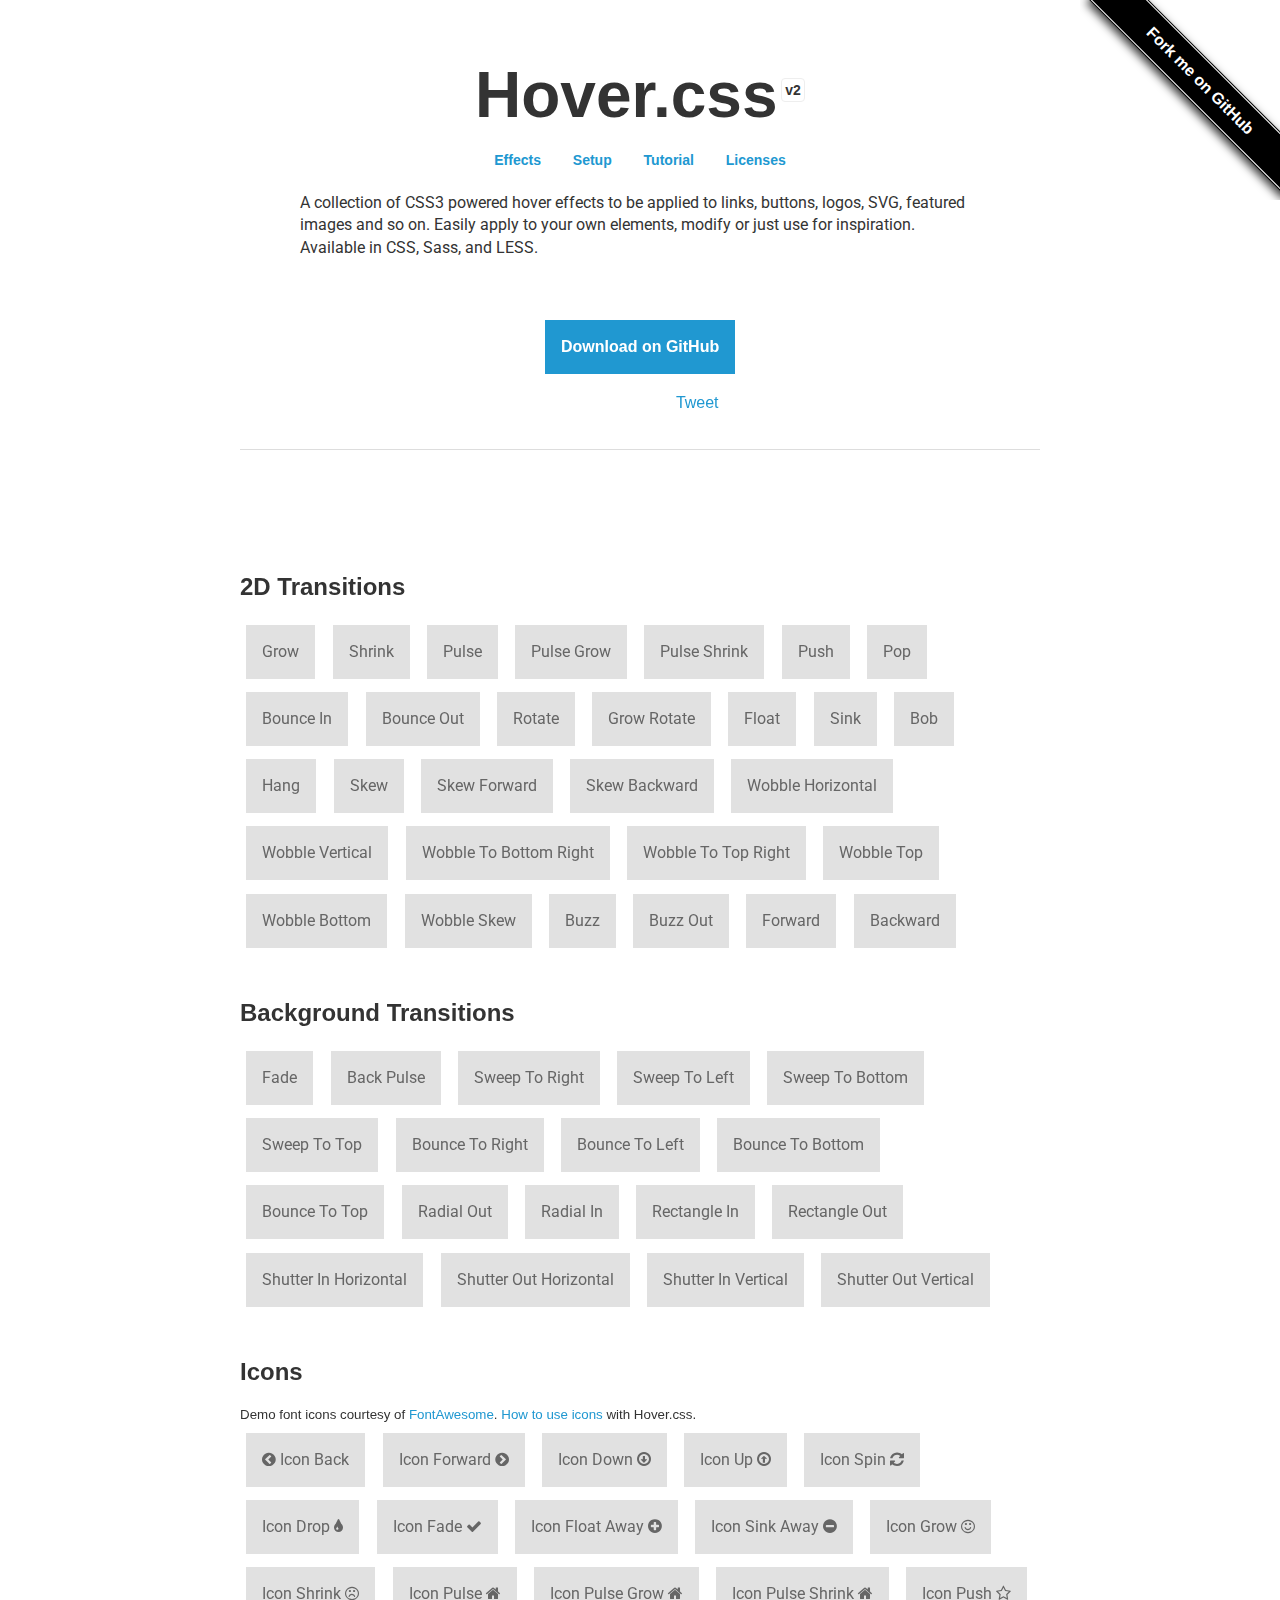
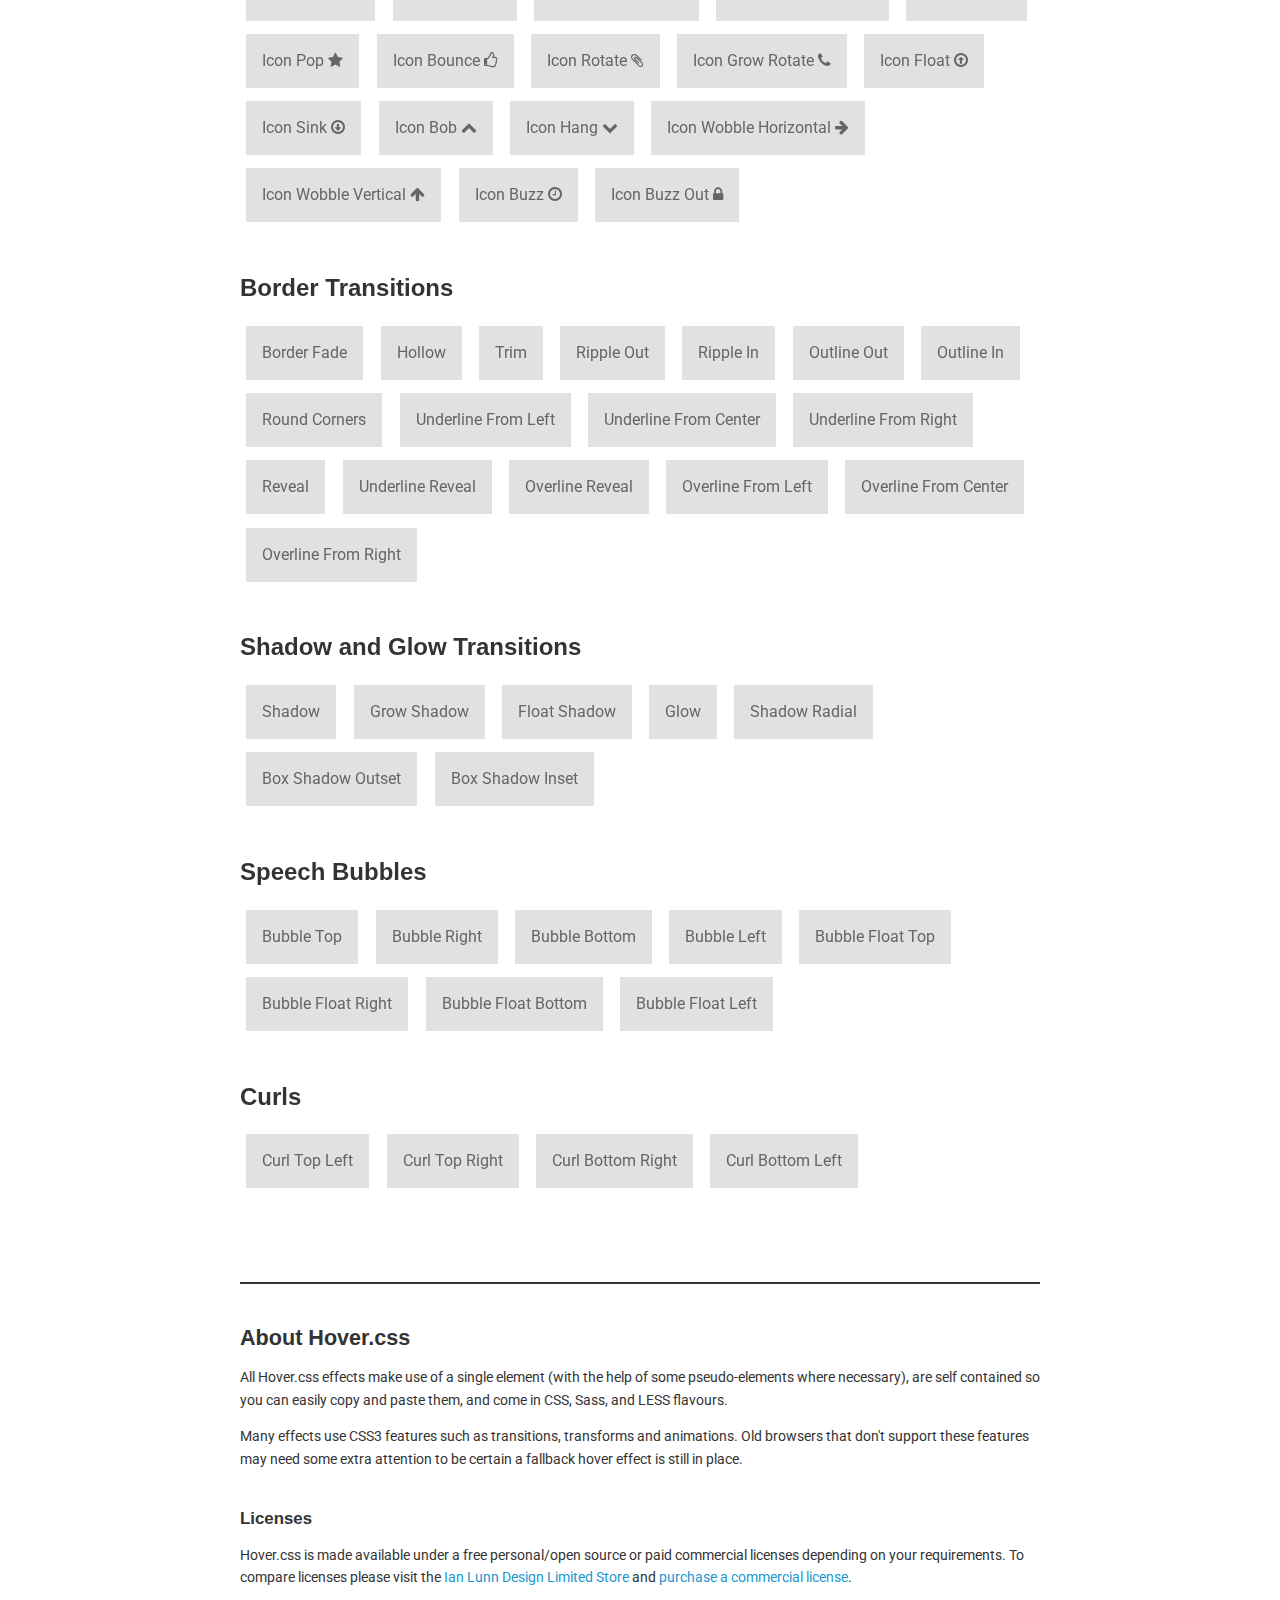
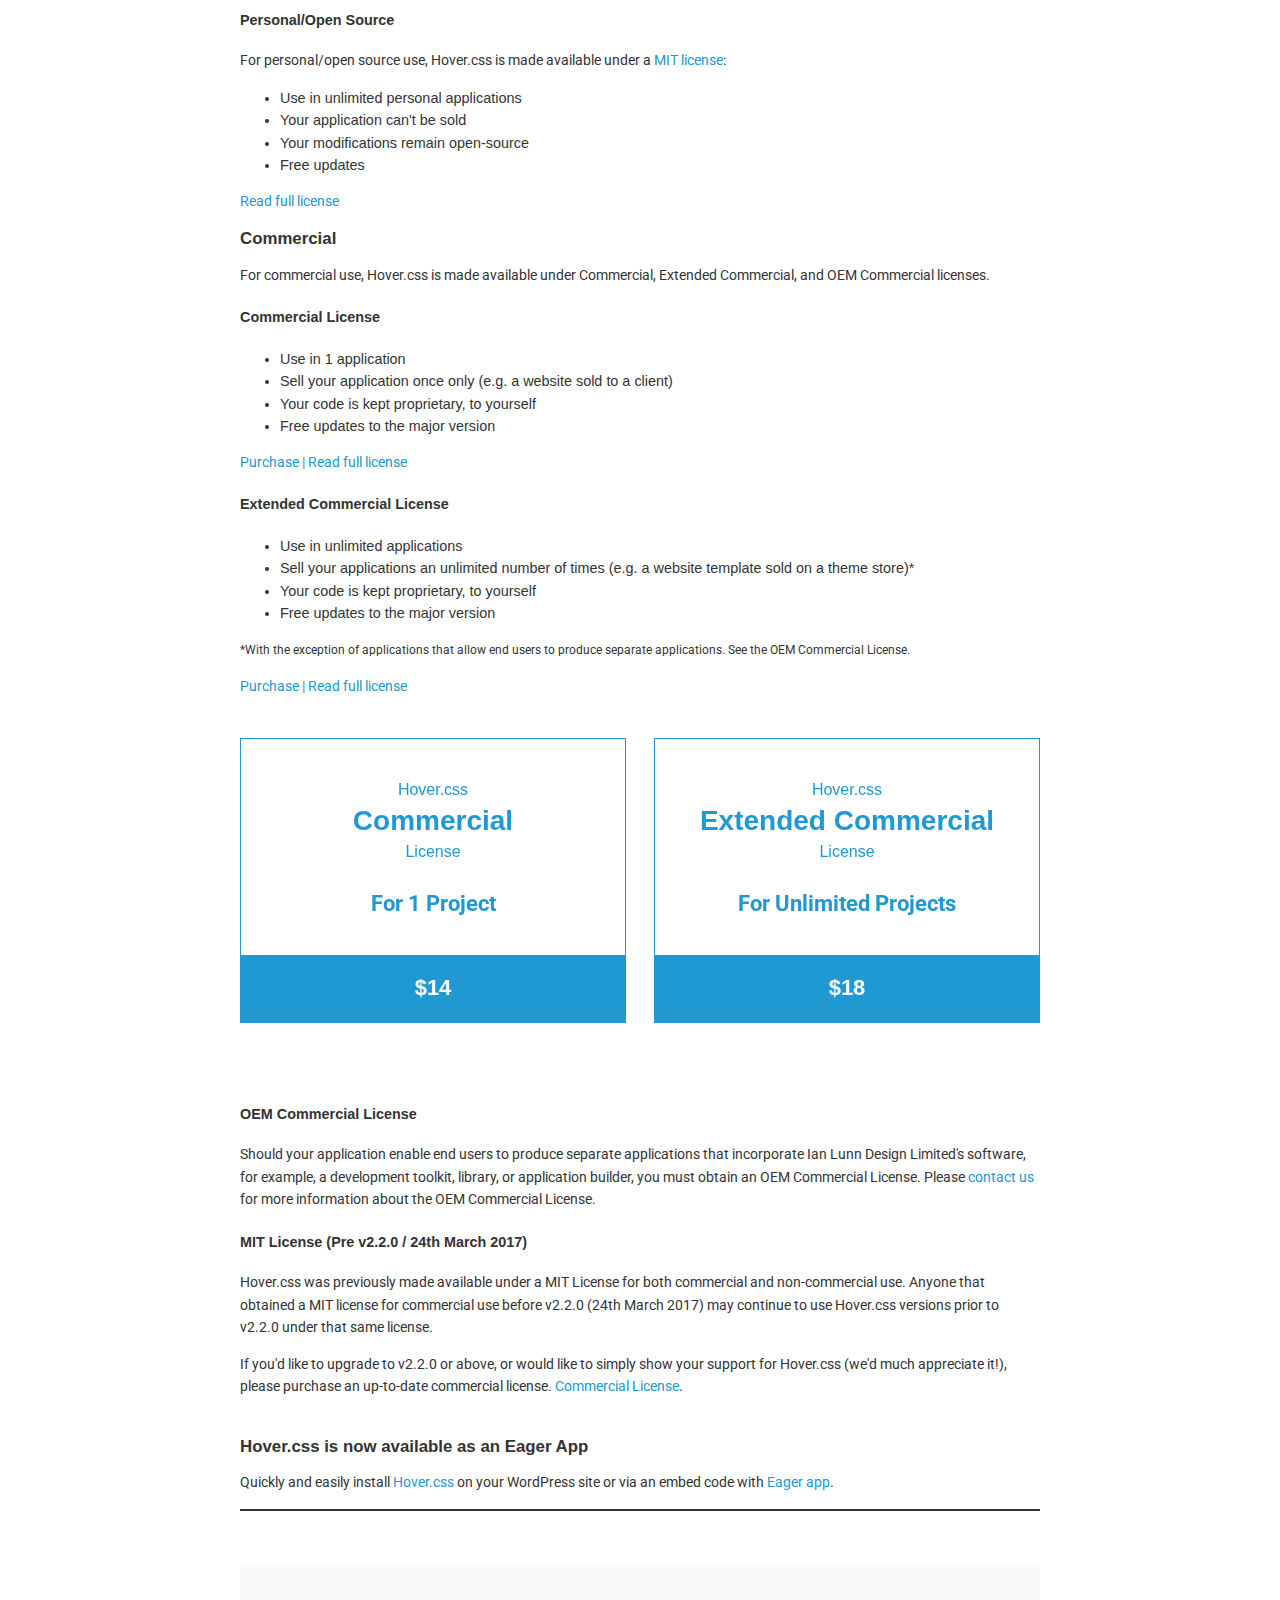
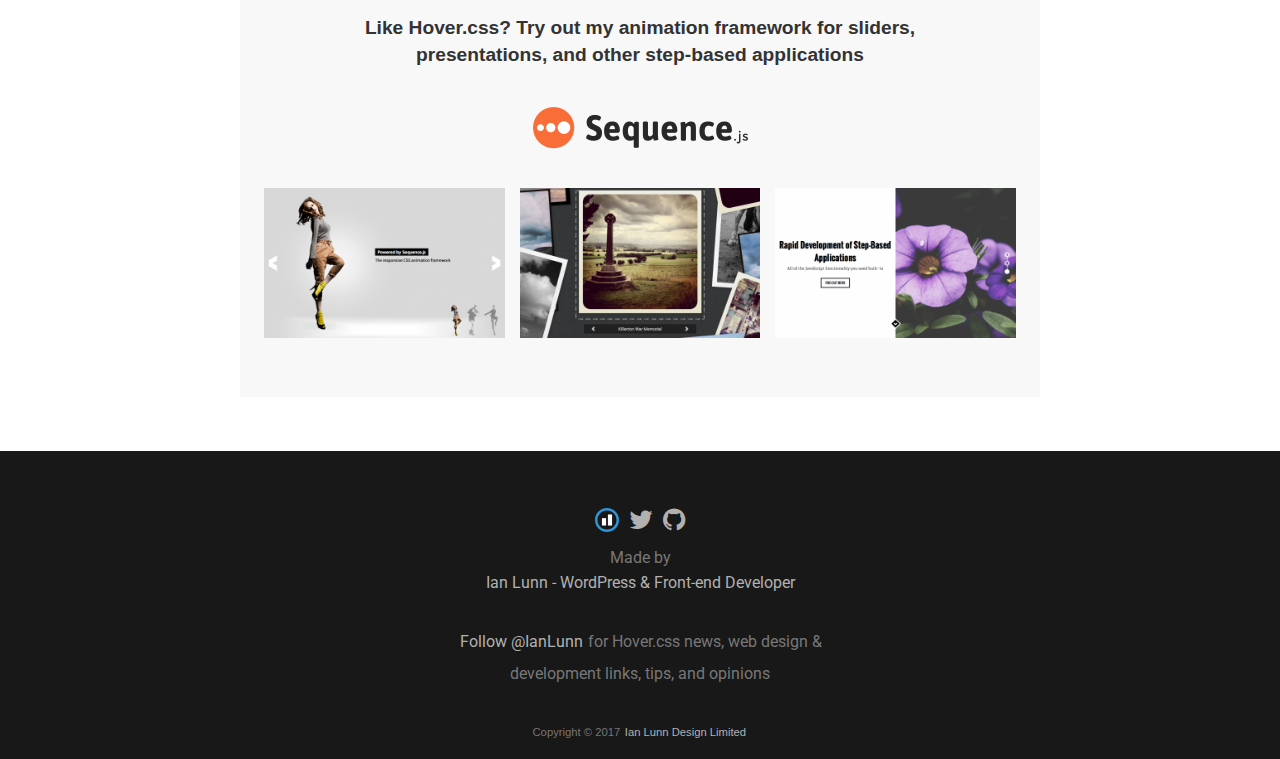
<file: Hover-master/Hover-master/index.html>
<!DOCTYPE html>
<html lang="en">
	<head>
		<meta charset="utf-8">
		<meta property="og:image" content="https://ianlunn.github.io/Hover/hover.jpg" />
		<meta property="og:site_name" content="Hover.css"/>
		<meta property="og:title" content="Hover.css - A collection of CSS3 powered hover effects" />
		<title>Hover.css - A collection of CSS3 powered hover effects</title>
		<link href="css/demo-page.css" rel="stylesheet" media="all">
		<link href="css/hover.css" rel="stylesheet" media="all">
		<link href="https://maxcdn.bootstrapcdn.com/font-awesome/4.2.0/css/font-awesome.min.css" rel="stylesheet" media="all">
	</head>
	<body>

		<!--[if lt IE 10]>
		<p class="browsehappy">You are using an <strong>outdated</strong> browser. Please <a href="https://browsehappy.com/">upgrade your browser</a> to improve your experience.</p>
		<![endif]-->

		<div class="main">
			<span id="forkongithub"><a href="https://github.com/IanLunn/Hover">Fork me on GitHub</a></span>

			<h1>Hover.css <a href="https://github.com/IanLunn/Hover/releases" class="sup" title="View release history">v2</a></h1>

			<nav>
				<ul>
					<li><a href="#effects" title="Effects">Effects</a></li>
					<li><a href="https://github.com/IanLunn/Hover/blob/master/README.md#hovercss" title="Setup">Setup</a></li>
					<li><a href="https://ianlunn.co.uk/articles/hover-css-tutorial-introduction/" title="hover.css Tutorial and Introduction">Tutorial</a></li>
					<li><a href="#licenses" title="Licenses">Licenses</a></li>
				</ul>
			</nav>

			<p class="intro">A collection of CSS3 powered hover effects to be applied to links, buttons, logos, SVG, featured images and so on. Easily apply to your own elements, modify or just use for inspiration. Available in CSS, Sass, and LESS.</p>

			<div class="download aligncenter">
				<a class="button cta hvr-float-shadow" href="https://github.com/IanLunn/Hover">Download on GitHub</a>
			</div>

			<div class="social aligncenter">
				<div class="social-button">
					<iframe src="https://ghbtns.com/github-btn.html?user=IanLunn&repo=Hover&type=watch&count=true" allowtransparency="true" frameborder="0" scrolling="0" width="110" height="20"></iframe>
				</div>

				<div class="social-button">
					<a href="https://twitter.com/share" class="twitter-share-button" data-related="IanLunn" data-dnt="true">Tweet</a>
				</div>
			</div>

			<hr />
			<br />

			<script async type="text/javascript" src="//cdn.carbonads.com/carbon.js?serve=CKYIE23M&placement=ianlunncouk" id="_carbonads_js"></script>

			<div id="effects" class="effects">

				<h2>2D Transitions</h2>

				<a href="#" class="hvr-grow">Grow</a>
				<a href="#" class="hvr-shrink">Shrink</a>
				<a href="#" class="hvr-pulse">Pulse</a>
				<a href="#" class="hvr-pulse-grow">Pulse Grow</a>
				<a href="#" class="hvr-pulse-shrink">Pulse Shrink</a>
				<a href="#" class="hvr-push">Push</a>
				<a href="#" class="hvr-pop">Pop</a>
				<a href="#" class="hvr-bounce-in">Bounce In</a>
				<a href="#" class="hvr-bounce-out">Bounce Out</a>
				<a href="#" class="hvr-rotate">Rotate</a>
				<a href="#" class="hvr-grow-rotate">Grow Rotate</a>
				<a href="#" class="hvr-float">Float</a>
				<a href="#" class="hvr-sink">Sink</a>
				<a href="#" class="hvr-bob">Bob</a>
				<a href="#" class="hvr-hang">Hang</a>
				<a href="#" class="hvr-skew">Skew</a>
				<a href="#" class="hvr-skew-forward">Skew Forward</a>
				<a href="#" class="hvr-skew-backward">Skew Backward</a>
				<a href="#" class="hvr-wobble-horizontal">Wobble Horizontal</a>
				<a href="#" class="hvr-wobble-vertical">Wobble Vertical</a>
				<a href="#" class="hvr-wobble-to-bottom-right">Wobble To Bottom Right</a>
				<a href="#" class="hvr-wobble-to-top-right">Wobble To Top Right</a>
				<a href="#" class="hvr-wobble-top">Wobble Top</a>
				<a href="#" class="hvr-wobble-bottom">Wobble Bottom</a>
				<a href="#" class="hvr-wobble-skew">Wobble Skew</a>
				<a href="#" class="hvr-buzz">Buzz</a>
				<a href="#" class="hvr-buzz-out">Buzz Out</a>
				<a href="#" class="hvr-forward">Forward</a>
				<a href="#" class="hvr-backward">Backward</a>


				<h2>Background Transitions</h2>

				<a href="#" class="hvr-fade">Fade</a>
				<a href="#" class="hvr-back-pulse">Back Pulse</a>
				<a href="#" class="hvr-sweep-to-right">Sweep To Right</a>
				<a href="#" class="hvr-sweep-to-left">Sweep To Left</a>
				<a href="#" class="hvr-sweep-to-bottom">Sweep To Bottom</a>
				<a href="#" class="hvr-sweep-to-top">Sweep To Top</a>
				<a href="#" class="hvr-bounce-to-right">Bounce To Right</a>
				<a href="#" class="hvr-bounce-to-left">Bounce To Left</a>
				<a href="#" class="hvr-bounce-to-bottom">Bounce To Bottom</a>
				<a href="#" class="hvr-bounce-to-top">Bounce To Top</a>
				<a href="#" class="hvr-radial-out">Radial Out</a>
				<a href="#" class="hvr-radial-in">Radial In</a>
				<a href="#" class="hvr-rectangle-in">Rectangle In</a>
				<a href="#" class="hvr-rectangle-out">Rectangle Out</a>
				<a href="#" class="hvr-shutter-in-horizontal">Shutter In Horizontal</a>
				<a href="#" class="hvr-shutter-out-horizontal">Shutter Out Horizontal</a>
				<a href="#" class="hvr-shutter-in-vertical">Shutter In Vertical</a>
				<a href="#" class="hvr-shutter-out-vertical">Shutter Out Vertical</a>


				<h2>Icons</h2>

				<small>Demo font icons courtesy of <a href="https://fortawesome.github.io/Font-Awesome/">FontAwesome</a>. <a href="https://github.com/IanLunn/Hover/#using-icon-effects">How to use icons</a> with Hover.css.</small>

				<a href="#" class="hvr-icon-back">
					<i class="fa fa-chevron-circle-left hvr-icon"></i> Icon Back
				</a>
				<a href="#" class="hvr-icon-forward">
					Icon Forward
					<i class="fa fa-chevron-circle-right hvr-icon"></i>
				</a>
				<a href="#" class="hvr-icon-down">
					Icon Down <i class="fa fa-arrow-circle-o-down hvr-icon"></i>
				</a>
				<a href="#" class="hvr-icon-up">
					Icon Up <i class="fa fa-arrow-circle-o-up hvr-icon"></i>
				</a>
				<a href="#" class="hvr-icon-spin">
					Icon Spin <i class="fa fa-refresh hvr-icon"></i>
				</a>
				<a href="#" class="hvr-icon-drop">
					Icon Drop <i class="fa fa-tint hvr-icon"></i>
				</a>
				<a href="#" class="hvr-icon-fade">
					Icon Fade <i class="fa fa-check hvr-icon"></i>
				</a>
				<a href="#" class="hvr-icon-float-away">
					Icon Float Away <i class="fa fa-plus-circle hvr-icon"></i>
				</a>
				<a href="#" class="hvr-icon-sink-away">
					Icon Sink Away <i class="fa fa-minus-circle hvr-icon"></i>
				</a>
				<a href="#" class="hvr-icon-grow">
					Icon Grow <i class="fa fa-smile-o hvr-icon"></i>
				</a>
				<a href="#" class="hvr-icon-shrink">
					Icon Shrink <i class="fa fa-frown-o hvr-icon"></i>
				</a>
				<a href="#" class="hvr-icon-pulse">
					Icon Pulse <i class="fa fa-home hvr-icon"></i>
				</a>
				<a href="#" class="hvr-icon-pulse-grow">
					Icon Pulse Grow <i class="fa fa-home hvr-icon"></i>
				</a>
				<a href="#" class="hvr-icon-pulse-shrink">
					Icon Pulse Shrink <i class="fa fa-home hvr-icon"></i>
				</a>
				<a href="#" class="hvr-icon-push">
					Icon Push <i class="fa fa-star-o hvr-icon"></i>
				</a>
				<a href="#" class="hvr-icon-pop">
					Icon Pop <i class="fa fa-star hvr-icon"></i>
				</a>
				<a href="#" class="hvr-icon-bounce">
					Icon Bounce <i class="fa fa-thumbs-o-up hvr-icon"></i>
				</a>
				<a href="#" class="hvr-icon-rotate">
					Icon Rotate <i class="fa fa-paperclip hvr-icon"></i>
				</a>
				<a href="#" class="hvr-icon-grow-rotate">
					Icon Grow Rotate <i class="fa fa-phone hvr-icon"></i>
				</a>
				<a href="#" class="hvr-icon-float">
					Icon Float <i class="fa fa-arrow-circle-o-up hvr-icon"></i>
				</a>
				<a href="#" class="hvr-icon-sink">
					Icon Sink <i class="fa fa-arrow-circle-o-down hvr-icon"></i>
				</a>
				<a href="#" class="hvr-icon-bob">
					Icon Bob <i class="fa fa-chevron-up hvr-icon"></i>
				</a>
				<a href="#" class="hvr-icon-hang">
					Icon Hang <i class="fa fa-chevron-down hvr-icon"></i>
				</a>
				<a href="#" class="hvr-icon-wobble-horizontal">
					Icon Wobble Horizontal <i class="fa fa-arrow-right hvr-icon"></i>
				</a>
				<a href="#" class="hvr-icon-wobble-vertical">
					Icon Wobble Vertical <i class="fa fa-arrow-up hvr-icon"></i>
				</a>
				<a href="#" class="hvr-icon-buzz">
					Icon Buzz <i class="fa fa-clock-o hvr-icon"></i>
				</a>
				<a href="#" class="hvr-icon-buzz-out">
					Icon Buzz Out <i class="fa fa-lock hvr-icon"></i>
				</a>


				<h2>Border Transitions</h2>

				<a href="#" class="hvr-border-fade">Border Fade</a>
				<a href="#" class="hvr-hollow">Hollow</a>
				<a href="#" class="hvr-trim">Trim</a>
				<a href="#" class="hvr-ripple-out">Ripple Out</a>
				<a href="#" class="hvr-ripple-in">Ripple In</a>
				<a href="#" class="hvr-outline-out">Outline Out</a>
				<a href="#" class="hvr-outline-in">Outline In</a>
				<a href="#" class="hvr-round-corners">Round Corners</a>
				<a href="#" class="hvr-underline-from-left">Underline From Left</a>
				<a href="#" class="hvr-underline-from-center">Underline From Center</a>
				<a href="#" class="hvr-underline-from-right">Underline From Right</a>
				<a href="#" class="hvr-reveal">Reveal</a>
				<a href="#" class="hvr-underline-reveal">Underline Reveal</a>
				<a href="#" class="hvr-overline-reveal">Overline Reveal</a>
				<a href="#" class="hvr-overline-from-left">Overline From Left</a>
				<a href="#" class="hvr-overline-from-center">Overline From Center</a>
				<a href="#" class="hvr-overline-from-right">Overline From Right</a>


				<h2>Shadow and Glow Transitions</h2>

				<a href="#" class="hvr-shadow">Shadow</a>
				<a href="#" class="hvr-grow-shadow">Grow Shadow</a>
				<a href="#" class="hvr-float-shadow">Float Shadow</a>
				<a href="#" class="hvr-glow">Glow</a>
				<a href="#" class="hvr-shadow-radial">Shadow Radial</a>
				<a href="#" class="hvr-box-shadow-outset">Box Shadow Outset</a>
				<a href="#" class="hvr-box-shadow-inset">Box Shadow Inset</a>


				<h2>Speech Bubbles</h2>

				<a href="#" class="hvr-bubble-top">Bubble Top</a>
				<a href="#" class="hvr-bubble-right">Bubble Right</a>
				<a href="#" class="hvr-bubble-bottom">Bubble Bottom</a>
				<a href="#" class="hvr-bubble-left">Bubble Left</a>
				<a href="#" class="hvr-bubble-float-top">Bubble Float Top</a>
				<a href="#" class="hvr-bubble-float-right">Bubble Float Right</a>
				<a href="#" class="hvr-bubble-float-bottom">Bubble Float Bottom</a>
				<a href="#" class="hvr-bubble-float-left">Bubble Float Left</a>


				<h2>Curls</h2>

				<a href="#" class="hvr-curl-top-left">Curl Top Left</a>
				<a href="#" class="hvr-curl-top-right">Curl Top Right</a>
				<a href="#" class="hvr-curl-bottom-right">Curl Bottom Right</a>
				<a href="#" class="hvr-curl-bottom-left">Curl Bottom Left</a>
			</div>


			<div class="footer">
				<div class="about">
					<h2>About Hover.css</h2>

					<p>All Hover.css effects make use of a single element (with the help of some pseudo-elements where necessary), are self contained so you can easily copy and paste them, and come in CSS, Sass, and LESS flavours.</p>

					<p>Many effects use CSS3 features such as transitions, transforms and animations. Old browsers that don't support these features may need some extra attention to be certain a fallback hover effect is still in place.</p>

					<br />
					<h3 id="licenses">Licenses</h3>

					<p>Hover.css is made available under a free personal/open source or paid commercial licenses depending on your requirements. To compare licenses please visit the <a href="https://ianlunn.co.uk/store/licenses/">Ian Lunn Design Limited Store</a> and <a href="https://ianlunn.co.uk/store/hover-css/">purchase a commercial license</a>.</p>

					<h4 id="personal">Personal/Open Source</h4>

					<p>For personal/open source use, Hover.css is made available under a <a href="https://opensource.org/licenses/MIT">MIT license</a>:</p>

					<ul>
						<li>Use in unlimited personal applications</li>
						<li>Your application can't be sold</li>
						<li>Your modifications remain open-source</li>
						<li>Free updates</li>
					</ul>

					<p><a href="https://ianlunn.co.uk/store/licenses/personal/">Read full license</a></p>

					<h3 id="commercial-licenses">Commercial</h3>

					<p>For commercial use, Hover.css is made available under Commercial, Extended Commercial, and OEM Commercial licenses.</p>

					<h4 id="commercial">Commercial License</h4>

					<ul>
						<li>Use in 1 application</li>
						<li>Sell your application once only (e.g. a website sold to a client)</li>
						<li>Your code is kept proprietary, to yourself</li>
						<li>Free updates to the major version</li>
					</ul>

					<p><a href="https://ianlunn.co.uk/store/hover-css/?attribute_pa_licenses=commercial">Purchase<a/> | <a href="https://ianlunn.co.uk/store/licenses/commercial/">Read full license</a></p>

					<h4 id="extended-commercial">Extended Commercial License</h4>

					<ul>
						<li>Use in unlimited applications</li>
						<li>Sell your applications an unlimited number of times (e.g. a website template sold on a theme store)*</li>
						<li>Your code is kept proprietary, to yourself</li>
						<li>Free updates to the major version</li>
					</ul>

					<p><small>*With the exception of applications that allow end users to produce separate applications. See the OEM Commercial License.</small></p>

					<p><a href="https://ianlunn.co.uk/store/hover-css/?attribute_pa_licenses=extended-commercial">Purchase<a/> | <a href="https://ianlunn.co.uk/store/licenses/extended-commercial/">Read full license</a></p>

					<div class="licenses">
						<a target="_blank" href="https://ianlunn.co.uk/store/hover-css/?attribute_pa_licenses=commercial" title="Commercial License" class="license hvr-float">
							<div class="license__content">
								<h5 class="license__title"><div>Hover.css</div> Commercial <div>License</div></h5>
								<p class="license__desc">For 1 Project</p>
							</div>
							<span class="license__button button cta">$14</span>
						</a>

						<a target="_blank" href="https://ianlunn.co.uk/store/hover-css/?attribute_pa_licenses=extended-commercial" title="Extended Commercial License" class="license hvr-float">
							<div class="license__content">
								<h5 class="license__title"><div>Hover.css</div> Extended Commercial <div>License</div></h5>
								<p class="license__desc">For Unlimited Projects</p>
							</div>
							<span class="license__button button cta">$18</span>
						</a>
					</div>

					<h4 id="oem-commercial">OEM Commercial License</h4>

					<p>Should your application enable end users to produce separate applications that incorporate Ian Lunn Design Limited's software, for example, a development toolkit, library, or application builder, you must obtain an OEM Commercial License. Please <a href="https://ianlunn.co.uk/contact/">contact us</a> for more information about the OEM Commercial License.</p>

					<h4>MIT License (Pre v2.2.0 / 24th March 2017)</h4>
					<p>Hover.css was previously made available under a MIT License for both commercial and non-commercial use. Anyone that obtained a MIT license for commercial use before v2.2.0 (24th March 2017) may continue to use Hover.css versions prior to v2.2.0 under that same license.</p>

					<p>If you'd like to upgrade to v2.2.0 or above, or would like to simply show your support for Hover.css (we'd much appreciate it!), please purchase an up-to-date commercial license. <a href="https://ianlunn.co.uk/store/hover-css/?attribute_pa_licenses=commercial" title="Commercial License">Commercial License</a>.</p>

					<br />
					<h3>Hover.css is now available as an Eager App</h3>
					<p>Quickly and easily install <a href="https://eager.io/app/AN_LdP2tOk0f">Hover.css</a> on your WordPress site or via an embed code with <a href="https://eager.io/">Eager app</a>.</p>
				</div>
			</div>

			<div class="ad">
				<h2>Like Hover.css? Try out my animation framework for sliders,<br /> presentations, and other step-based applications</h2>

				<a class="ad__logo" href="https://www.sequencejs.com/" title="Learn more about Sequence.js">
					<img src="sequence-logo.png" alt="Sequence.js" />
				</a>

				<div class="ad__preview">
					<a href="https://www.sequencejs.com/" title="Learn more about Sequence.js"><img src="modern-slide-in.png" /></a> <a class="second" href="https://www.sequencejs.com/" title="Learn more about Sequence.js"><img src="photo-stack.png" /></a> <a href="https://www.sequencejs.com/" title="Learn more about Sequence.js"><img src="two-up.png" /></a>
				</div>
			</div>

		</div>

		<div class="made-by group">
			<ul>
				<li>
					<!-- "IL" logo Copyright (c) Ian Lunn Design Limited 2017 -->
					<a cass="icon__ild" href="https://ianlunn.co.uk/" title="Ian Lunn - WordPress &amp; Front End Developer" target="_blank" class="ild-ident">
						<svg class="" onmouseenter="el=this;el.classList.add('active');setTimeout(function(){el.classList.remove('active')},600);" xmlns="https://www.w3.org/2000/svg" width="24" height="30" viewBox="0 0 52 52">
							<g class="circle-holder">
								<path class="circle" fill="#2E96D6" d="M5.4 26c0-11.4 9.2-20.6 20.6-20.6s20.6 9.2 20.6 20.6c0 11.4-9.2 20.6-20.6 20.6s-20.6-9.2-20.6-20.6zm-5.4 0c0 14.4 11.6 26 26 26s26-11.6 26-26-11.6-26-26-26-26 11.6-26 26z"></path>
							</g>
							<path class="i" fill="#fff" d="M15 22h9v16h-9v-16z"></path>
							<path class="l" fill="#fff" d="M28 14h9v24h-9v-24z"></path>
						</svg>
					</a>
				</li>
				<li><a class="icon__twitter" href="https://twitter.com/IanLunn/" title="Ian Lunn on Twitter" target="_blank"><i class="fa fa-twitter"></i></a></li>
				<li><a class="icon__github" href="https://github.com/IanLunn/Hover/" title="Hover.css on GitHub" target="_blank"><i class="fa fa-github"></i></a></li>
			</ul>
			<p>Made by<br /><a href="https://ianlunn.co.uk/" title="Ian Lunn - WordPress &amp; Front End Developer" target="_blank">Ian Lunn - WordPress &amp; Front-end Developer</a></p>

			<p class="follow"><a href="https://twitter.com/IanLunn" class="twitter-follow-button" data-show-count="false" data-dnt="true" data-size="large">Follow @IanLunn</a> for Hover.css news, web design &amp;<br /> development links, tips, and opinions</p>
			<small>Copyright &copy; 2017 <a href="https://ianlunn.co.uk/" title="Ian Lunn - WordPress &amp; Front End Developer" target="_blank">Ian Lunn Design Limited</a></small>
		</div>

		<script>
			/**
			 * Used to demonstrate Hover.css only. Not required when adding
			 * Hover.css to your own pages. Prevents a link from being
			 * navigated and gaining focus.
			 */
			var effects = document.querySelectorAll('.effects')[0];

			effects.addEventListener('click', function(e) {

				if (e.target.className.indexOf('hvr') > -1) {
					e.preventDefault();
					e.target.blur();

				}
			});
		</script>

		<script>!function(d,s,id){var js,fjs=d.getElementsByTagName(s)[0],p=/^https:/.test(d.location)?'http':'https';if(!d.getElementById(id)){js=d.createElement(s);js.id=id;js.src=p+'://platform.twitter.com/widgets.js';fjs.parentNode.insertBefore(js,fjs);}}(document, 'script', 'twitter-wjs');</script>

		<script>
		  (function(i,s,o,g,r,a,m){i['GoogleAnalyticsObject']=r;i[r]=i[r]||function(){
		  (i[r].q=i[r].q||[]).push(arguments)},i[r].l=1*new Date();a=s.createElement(o),
		  m=s.getElementsByTagName(o)[0];a.async=1;a.src=g;m.parentNode.insertBefore(a,m)
		  })(window,document,'script','//www.google-analytics.com/analytics.js','ga');

		  ga('create', 'UA-11991680-4', 'ianlunn.github.io');
		  ga('send', 'pageview');
		</script>
	</body>
</html>
</file>
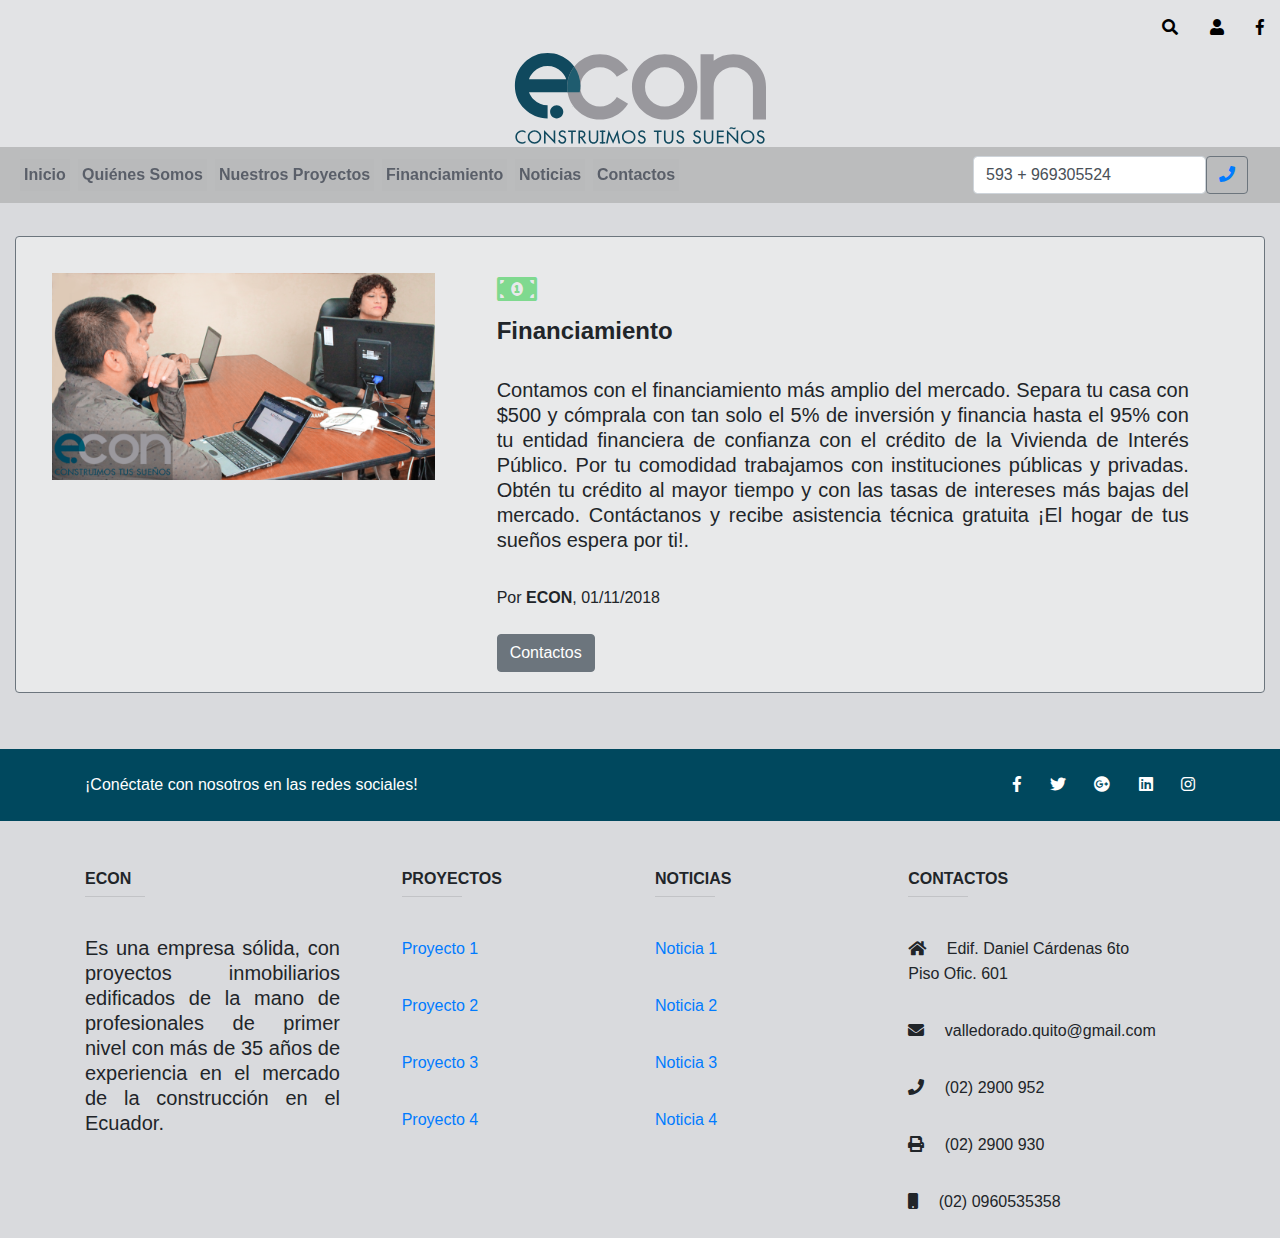
<file: financiamiento.html>
<!DOCTYPE html>
<html>
    <head>
        <meta charset="UTF-8" />
        <meta name="viewport" content="width=device-width, initial-scale=1, shrink-to-fit=no">
        <title>ECON</title>
            <link href="css/bootstrap.min.css" rel="stylesheet" type="text/css">
            <link href="css/style.css" rel="stylesheet" type="text/css">
            <link href="vendor/fontawesome-free/css/all.min.css" rel="stylesheet" type="text/css">
            <link href="css/hover.css" rel="stylesheet" type="text/css">
        <link rel="icon" type="image/x-icon" href="econ.ico" />
    </head>
    <body class="color-fondo">
        <!-- Navegación -->
        <nav class="navbar navbar-expand-md navbar-light flex-row fixed-top justify-content-end p-0 m-0" style="background-color: rgb(226,227,229);" >
            <ul class="navbar-nav flex-row ml-lg-0">
                <li class="nav-item">
                    <a class="nav-link p-3"><i class="fa fa-search" style="color:black;"></i></a>
                </li>
                <li class="nav-item">
                    <a class="nav-link p-3"><i class="fa fa-user" style="color:black;"></i></a>
                </li>
                <li class="nav-item">
                    <a class="nav-link p-3"><i class="fab fa-facebook-f" style="color:black;"></i></a>
                </li>
            </ul>         
        </nav>
        <nav class="navbar navbar-expand-md navbar-light flex-row fixed-top fixed-top-1 justify-content-center" style="background-color: rgb(226,227,229);" >
            <div class="flex-row">
                <a class="navbar-brand mr-auto" href="/">
                    <img src="img/econ_grande_a.svg" class="img-fluid" alt="Responsive image">
                </a>
            </div>
            <button class="navbar-toggler ml-lg-0" type="button" data-toggle="collapse" data-target="#navbarSupportedContent" aria-controls="navbarSupportedContent" aria-expanded="false" aria-label="Toggle navigation">
                <span class="navbar-toggler-icon"></span>
            </button>
        </nav>
        <nav class="navbar navbar-expand-md navbar-light fixed-top fixed-top-1 fixed-top-2" style="background-color: rgb(187, 188, 189);">
            <div class="collapse navbar-collapse" id="navbarSupportedContent">
                <ul class="navbar-nav mr-auto">
                    <li class="nav-item">
                        <a class="nav-link boton m-1 p-1 hvr-grow" href="index.html">Inicio</a>
                    </li>
                    <li class="nav-item">
                        <a class="nav-link boton m-1 p-1 hvr-grow" href="quienesomos.html">Quiénes Somos</a>
                    </li>
                    <li class="nav-item">
                        <a class="nav-link boton m-1 p-1 hvr-grow" href="proyectos.html">Nuestros Proyectos</a>
                    </li>
                    <li class="nav-item">
                        <a class="nav-link boton m-1 p-1 hvr-grow" href="financiamiento.html">Financiamiento</a>
                    </li>
                    <li class="nav-item">
                        <a class="nav-link boton m-1 p-1 hvr-grow" href="noticias.html">Noticias</a>
                    </li>
                    <li class="nav-item">
                        <a class="nav-link boton m-1 p-1 hvr-grow" href="contactos.html">Contactos</a>
                    </li>
                </ul>
                <div class="form-inline my-2 my-lg-0 mr-3">
                    <input class="form-control" type="text" placeholder="Search" value="593 + 969305524">
                    <button class="btn btn-outline-secondary" type="submit"><a href="https://api.whatsapp.com/send?phone=593969305524"><i class="fa fa-phone"></i></a></button>
                </div>
            </div>       
        </nav>
        <!-- Fin Navegación -->
        <div class="container-fluid">
            <div class="esp-bloq-2">
            </div>
        </div>
        <div class="container-fluid mt-4">
            <div class="row">
                <div class="col">
                    <div class="card border-secondary mb-4 text-center hoverable">
                        <div class="card-body">
                            <!--Grid row-->
                            <div class="row">
        
                                <!--Grid column-->
                                <div class="col-md-4 offset-md-1 mx-3 my-3">
                                    <!--Featured image-->
                                    <div class="view overlay hm-white-slight">
                                        <img src="img/financiamiento.png" class="img-fluid" alt="Sample image for first version of blog listing">
                                        <a>
                                            <div class="mask"></div>
                                        </a>
                                    </div>
                                </div>
                                <!--Grid column-->
        
                                <!--Grid column-->
                                <div class="col-md-7 text-left ml-3 mt-3">
                                    <!--Excerpt-->
                                    <a href="" class="text-econ-2" style="color:rgba(87, 211, 108, 0.747);">
                                        <h6 class="font-bold pb-1"><i class="fa fa-money-bill-alt fa-2x"></i></h6>
                                    </a>
                                    <h4 class="mb-4"><strong>Financiamiento</strong></h4>
                                    <p class="lead text-justify">Contamos con el financiamiento más amplio del mercado. Separa tu casa con $500 y cómprala con tan solo el 5% de inversión y financia hasta el 95% con tu entidad financiera de confianza con el crédito de la Vivienda de Interés Público. Por tu comodidad trabajamos con instituciones públicas y privadas.
                                            Obtén tu crédito al mayor tiempo y con las tasas de intereses más bajas del mercado. Contáctanos y recibe asistencia técnica gratuita ¡El hogar de tus sueños espera por ti!.
                                    </p>
                                    <p>Por <a><strong>ECON</strong></a>, 01/11/2018</p>
                                    <a class="btn btn-secondary" href="contactos.html"> Contactos</a>
                                </div>
                                <!--Grid column-->
                            </div>
                            <!--Grid row-->
                        </div>
                    </div>
                </div>
            </div>
        </div>
        <div class="container-fluid">
            <div class="esp-bloq-2">
            </div>
        </div>
        <!-- Footer -->  
        <footer class="page-footer font-small blue-grey lighten-5">
            <div style="background-color: rgb(0, 72, 94);">
                <div class="container">
                    <div class="row py-4 d-flex align-items-center">
                        <div class="col-md-6 col-lg-5 text-center text-white text-md-left mb-4 mb-md-0">
                            <h6 class="mb-0">¡Conéctate con nosotros en las redes sociales!</h6>
                        </div>
                        <div class="col-md-6 col-lg-7 text-center text-md-right">
                        <a class="fb-ic"><i class="fab fa-facebook-f text-white mr-4"></i></a>
                        <!-- Twitter -->
                        <a class="tw-ic"><i class="fab fa-twitter text-white mr-4"></i></a>
                        <!-- Google +-->
                        <a class="gplus-ic"><i class="fab fa-google-plus text-white mr-4"></i></a>
                        <!--Linkedin -->
                        <a class="li-ic"><i class="fab fa-linkedin text-white mr-4"></i></a>
                        <!--Instagram-->
                        <a class="ins-ic"><i class="fab fa-instagram text-white"></i></a>
                        </div>
                    </div>
                </div>
            </div>

        <!-- Footer Links -->
            <div class="container text-center text-md-left mt-5">
                <div class="row mt-3 dark-grey-text">
                    <div class="col-md-3 col-lg-4 col-xl-3 mb-4">
                        <h6 class="text-uppercase font-weight-bold">ECON</h6>
                        <hr class="teal accent-3 mb-4 mt-0 d-inline-block mx-auto" style="width: 60px;">
                        <p class="lead text-justify">Es una empresa sólida, con proyectos inmobiliarios edificados de la mano de profesionales de primer nivel con más de 35 años de experiencia en el mercado de la construcción en el Ecuador. </p>
                    </div>
                    <div class="col-md-2 col-lg-2 col-xl-2 mx-auto mb-4">
                        <h6 class="text-uppercase font-weight-bold">Proyectos</h6>
                        <hr class="teal accent-3 mb-4 mt-0 d-inline-block mx-auto" style="width: 60px;">
                        <p><a class="dark-grey-text" href="#!">Proyecto 1</a></p>
                        <p><a class="dark-grey-text" href="#!">Proyecto 2</a></p>
                        <p><a class="dark-grey-text" href="#!">Proyecto 3</a></p>
                        <p><a class="dark-grey-text" href="#!">Proyecto 4</a></p>
                    </div>

                    <div class="col-md-3 col-lg-2 col-xl-2 mx-auto mb-4">
                        <h6 class="text-uppercase font-weight-bold">Noticias</h6>
                        <hr class="teal accent-3 mb-4 mt-0 d-inline-block mx-auto" style="width: 60px;">
                        <p><a class="dark-grey-text" href="#!">Noticia 1</a></p>
                        <p><a class="dark-grey-text" href="#!">Noticia 2</a></p>
                        <p><a class="dark-grey-text" href="#!">Noticia 3</a></p>
                        <p><a class="dark-grey-text" href="#!">Noticia 4</a></p>
                    </div>
                    <div class="col-md-4 col-lg-3 col-xl-3 mx-auto mb-md-0 mb-4">
                        <h6 class="text-uppercase font-weight-bold">Contactos</h6>
                        <hr class="teal accent-3 mb-4 mt-0 d-inline-block mx-auto" style="width: 60px;">
                        <p><i class="fa fa-home mr-3"></i> Edif. Daniel Cárdenas 6to Piso Ofic. 601</p>
                        <p><i class="fa fa-envelope mr-3"></i> valledorado.quito@gmail.com</p>
                        <p><i class="fa fa-phone mr-3"></i> (02) 2900 952</p>
                        <p><i class="fa fa-print mr-3"></i> (02) 2900 930 </p>
                        <p><i class="fa fa-mobile mr-3"></i> (02) 0960535358 </p>
                    </div>
                </div>
            </div>
        </footer>

        <script src="js/jquery-3.2.1.slim.min.js" type="text/javascript" charset="utf-8" ></script>
        <script src="js/popper.min.js" type="text/javascript" charset="utf-8" ></script>
        <script src="js/bootstrap.min.js" type="text/javascript" charset="utf-8" ></script>
    </body>
</html>
</file>
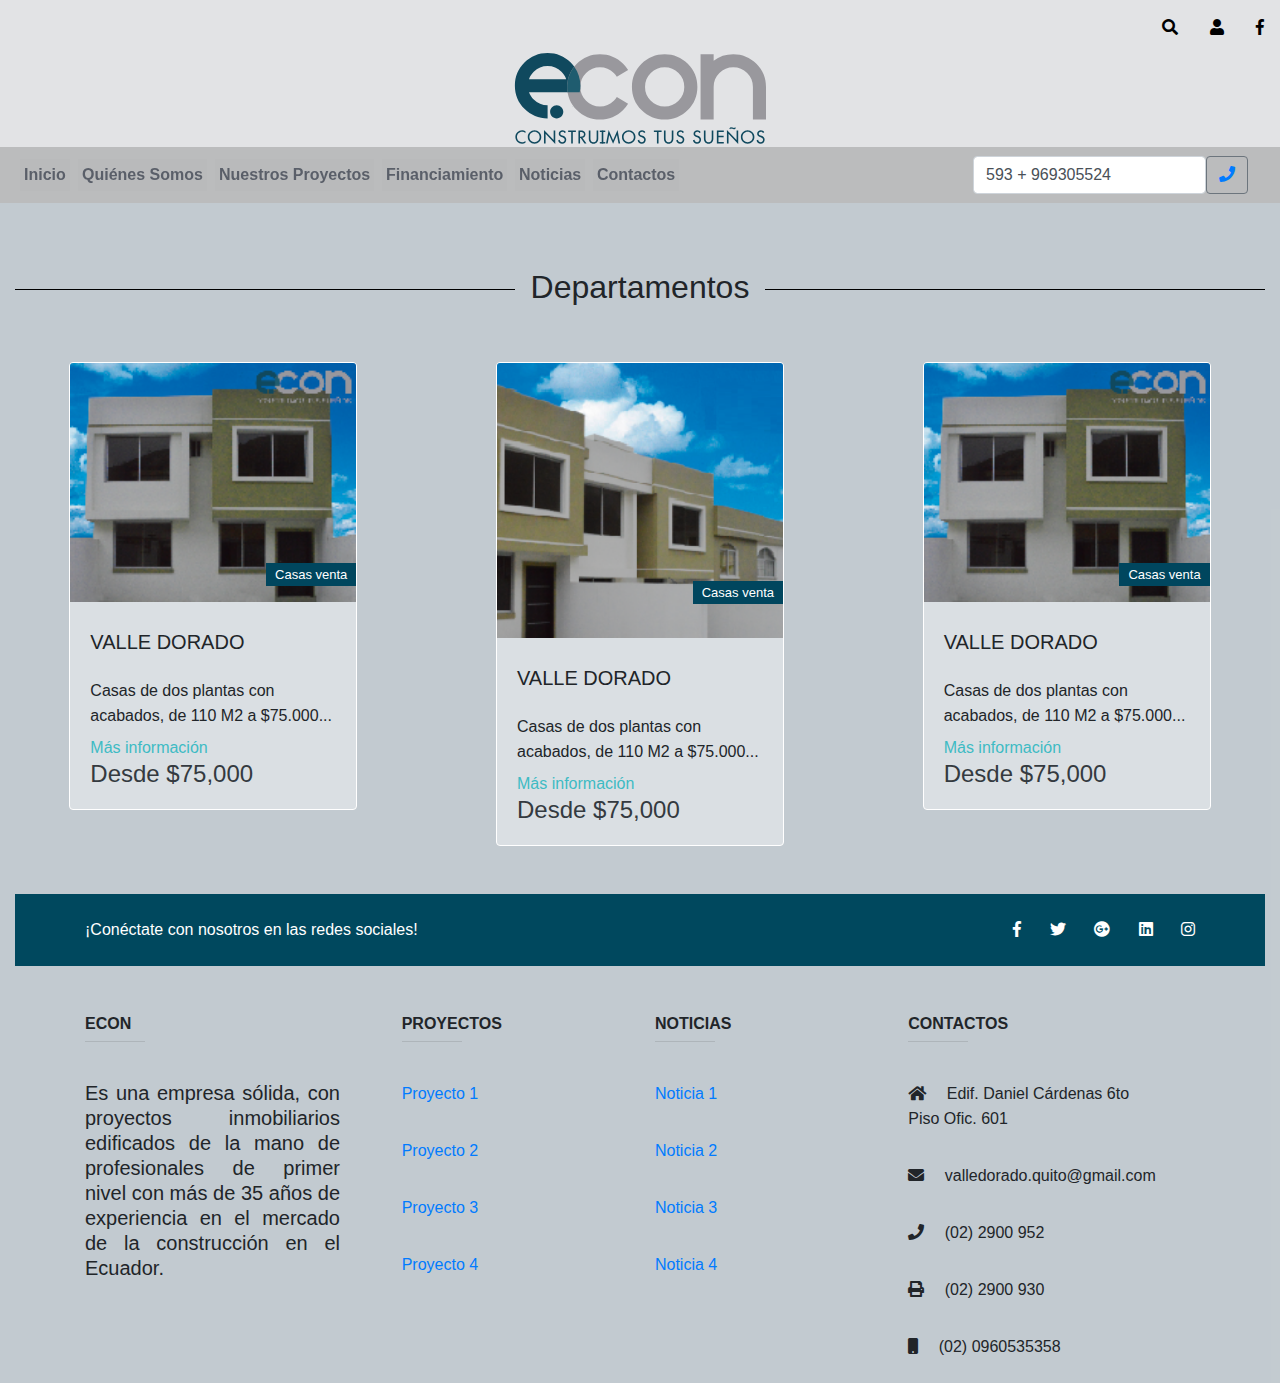
<file: proyectos.html>
<!DOCTYPE html>
<html>
    <head>
        <meta charset="UTF-8" />
        <meta name="viewport" content="width=device-width, initial-scale=1, shrink-to-fit=no">
        <title>ECON</title>
            <link href="css/bootstrap.min.css" rel="stylesheet" type="text/css">
            <link href="css/style.css" rel="stylesheet" type="text/css">
            <link href="vendor/fontawesome-free/css/all.min.css" rel="stylesheet" type="text/css">
            <link href="css/hover.css" rel="stylesheet" type="text/css">
        <link rel="icon" type="image/x-icon" href="econ.ico" />
    </head>
    <body class="color-fondo"> 
        <!-- Navegación -->
        
        <!-- Navegación -->
        <nav class="navbar navbar-expand-md navbar-light flex-row fixed-top justify-content-end p-0 m-0" style="background-color: rgb(226,227,229);" >
            <ul class="navbar-nav flex-row ml-lg-0">
                <li class="nav-item">
                    <a class="nav-link p-3"><i class="fa fa-search" style="color:black;"></i></a>
                </li>
                <li class="nav-item">
                    <a class="nav-link p-3"><i class="fa fa-user" style="color:black;"></i></a>
                </li>
                <li class="nav-item">
                    <a class="nav-link p-3"><i class="fab fa-facebook-f" style="color:black;"></i></a>
                </li>
            </ul>         
        </nav>
        <nav class="navbar navbar-expand-md navbar-light flex-row fixed-top fixed-top-1 justify-content-center" style="background-color: rgb(226,227,229);" >
            <div class="flex-row">
                <a class="navbar-brand mr-auto" href="/">
                    <img src="img/econ_grande_a.svg" class="img-fluid" alt="Responsive image">
                </a>
            </div>
            <button class="navbar-toggler ml-lg-0" type="button" data-toggle="collapse" data-target="#navbarSupportedContent" aria-controls="navbarSupportedContent" aria-expanded="false" aria-label="Toggle navigation">
                <span class="navbar-toggler-icon"></span>
            </button>
        </nav>
        <nav class="navbar navbar-expand-md navbar-light fixed-top fixed-top-1 fixed-top-2" style="background-color: rgb(187, 188, 189);">
            <div class="collapse navbar-collapse" id="navbarSupportedContent">
                <ul class="navbar-nav mr-auto">
                    <li class="nav-item">
                        <a class="nav-link boton m-1 p-1 hvr-grow" href="index.html">Inicio</a>
                    </li>
                    <li class="nav-item">
                        <a class="nav-link boton m-1 p-1 hvr-grow" href="quienesomos.html">Quiénes Somos</a>
                    </li>
                    <li class="nav-item">
                        <a class="nav-link boton m-1 p-1 hvr-grow" href="proyectos.html">Nuestros Proyectos</a>
                    </li>
                    <li class="nav-item">
                        <a class="nav-link boton m-1 p-1 hvr-grow" href="financiamiento.html">Financiamiento</a>
                    </li>
                    <li class="nav-item">
                        <a class="nav-link boton m-1 p-1 hvr-grow" href="noticias.html">Noticias</a>
                    </li>
                    <li class="nav-item">
                        <a class="nav-link boton m-1 p-1 hvr-grow" href="contactos.html">Contactos</a>
                    </li>
                </ul>
                <div class="form-inline my-2 my-lg-0 mr-3">
                    <input class="form-control" type="text" placeholder="Search" value="593 + 969305524">
                    <button class="btn btn-outline-secondary" type="submit"><a href="https://api.whatsapp.com/send?phone=593969305524"><i class="fa fa-phone"></i></a></button>
                </div>
            </div>       
        </nav>
        <!-- Fin Navegación -->
            
    <div class="container-fluid color-s">
        <div class="esp-bloq">
        </div>
    </div>
    <div class="container-fluid color-s">
        <div class="row justify-content-center">
            <div class="col">
                <h2>Departamentos</h2>
            </div>
        </div>
        <div class="row justify-content-center">
            <div class="col m-5">
                <div class="card mx-auto" style="width: 18rem;">
                    <a href="">
                        <img class="card-img-top" src="img/casa_2.png" alt="Card image cap">
                        <figcaption class="texto-figura" >Casas venta</figcaption>
                    </a>
                    <div class="card-body">
                        <h5 class="pt-2 pb-2 mb-2">VALLE DORADO</h5>
                        <p class="card-text mb-auto">Casas de dos plantas con acabados, de 110 M2 a $75.000...</p>
                        <a class="color-l-p" href="proyecto-1.html">Más información</a>
                        <h4 class="mb-0"> 
                            <a class="text-dark" href="#">Desde $75,000</a>      
                        </h4>
                    </div>
                </div>
            </div>
            <div class="col m-5">
                <div class="card mx-auto" style="width: 18rem;">
                    <a href="">
                        <img class="card-img-top" src="img/casa_1.png" alt="Card image cap">
                        <figcaption class="texto-figura" >Casas venta</figcaption>
                    </a>
                    <div class="card-body">
                        <h5 class="pt-2 pb-2 mb-2">VALLE DORADO</h5>
                        <p class="card-text mb-auto">Casas de dos plantas con acabados, de 110 M2 a $75.000...</p>
                        <a class="color-l-p" href="proyecto-1.html">Más información</a>
                        <h4 class="mb-0">
                            <a class="text-dark" href="#">Desde $75,000</a>
                        </h4>
                    </div>
                </div>
            </div>
            <div class="col m-5">
                <div class="card mx-auto" style="width: 18rem;">
                    <a href="">
                        <img class="card-img-top" src="img/casa_2.png" alt="Card image cap">
                        <figcaption class="texto-figura" >Casas venta</figcaption>
                    </a>
                    <div class="card-body">
                        <h5 class="pt-2 pb-2 mb-2">VALLE DORADO</h5>
                        <p class="card-text mb-auto">Casas de dos plantas con acabados, de 110 M2 a $75.000...</p>
                        <a class="color-l-p" href="proyecto-1.html">Más información</a>
                        <h4 class="mb-0">
                            <a class="text-dark" href="#">Desde $75,000</a>
                        </h4>
                    </div>
                </div>
            </div>
        </div>
        <!--
        <div class="row justify-content-center">
            <div class="col">
                <h2>Departamentos</h2>
            </div>
        </div>
        <div class="row justify-content-center">
            <div class="col m-5">
                <div class="card mx-auto" style="width: 18rem;">
                    <a href="">
                        <img class="card-img-top" src="img/econ_mision.png" alt="Card image cap">
                        <figcaption class="texto-figura" >En construcción</figcaption><br>
                    </a>
                    <div class="card-body">
                        <h5 class="pt-2 pb-2 mb-2">Dpto, 178 M2, 3 Dorm, Sector Pinar Alto</h5>
                        <p class="card-text mb-auto">Departamento con hermosa vista a Quito Ubicado en el sector Pinar Alto,…</p>
                        <a class="color-l-p" href="#">Más información</a>
                        <h4 class="mb-0">
                            <a class="text-dark" href="#">Desde $170,000</a>
                        </h4>
                    </div>
                </div>
            </div>
            <div class="col m-5">
                <div class="card mx-auto" style="width: 18rem;">
                    <a href="">
                        <img class="card-img-top" src="img/econ_mision.png" alt="Card image cap">
                        <figcaption class="texto-figura" >En construcción</figcaption>
                    </a>
                    <div class="card-body">
                        <h5 class="pt-2 pb-2 mb-2">Dpto, 178 M2, 3 Dorm, Sector Pinar Alto</h5>
                        <p class="card-text mb-auto">Departamento con hermosa vista a Quito Ubicado en el sector Pinar Alto,…</p>
                        <a class="color-l-p" href="#">Más información</a>
                        <h4 class="mb-0">
                            <a class="text-dark" href="#">Desde $170,000</a>
                        </h4>
                    </div>
                </div>
            </div>
            <div class="col m-5">
                <div class="card mx-auto" style="width: 18rem;">
                    <a href="">
                        <img class="card-img-top" src="img/econ_mision.png" alt="Card image cap">
                        <figcaption class="texto-figura" >En construcción</figcaption>
                    </a>
                    <div class="card-body">
                        <h5 class="pt-2 pb-2 mb-2">Dpto, 178 M2, 3 Dorm, Sector Pinar Alto</h5>
                        <p class="card-text mb-auto">Departamento con hermosa vista a Quito Ubicado en el sector Pinar Alto,…</p>
                        <a class="color-l-p" href="#">Más información</a>
                        <h4 class="mb-0">
                            <a class="text-dark" href="#">Desde $170,000</a>
                        </h4>
                    </div>
                </div>
            </div>
        </div>
        <div class="row justify-content-center">
            <div class="col">
                <h2>Oficinas</h2>
            </div>
        </div>
        <div class="row justify-content-center">
            <div class="col m-5">
                <div class="card mx-auto" style="width: 18rem;">
                    <a href="">
                        <img class="card-img-top" src="img/econ_mision.png" alt="Card image cap">
                        <figcaption class="texto-figura" >En construcción</figcaption>
                    </a>
                    <div class="card-body">
                        <h5 class="pt-2 pb-2 mb-2">Dpto, 178 M2, 3 Dorm, Sector Pinar Alto</h5>
                        <p class="card-text mb-auto">Departamento con hermosa vista a Quito Ubicado en el sector Pinar Alto,…</p>
                        <a class="color-l-p" href="#">Más información</a>
                        <h4 class="mb-0">
                            <a class="text-dark" href="#">Desde $170,000</a>
                        </h4>
                    </div>
                </div>
            </div>
            <div class="col m-5">
                <div class="card mx-auto" style="width: 18rem;">
                    <a href="">
                        <img class="card-img-top" src="img/econ_mision.png" alt="Card image cap">
                        <figcaption class="texto-figura" >En construcción</figcaption>
                    </a>
                    <div class="card-body">
                        <h5 class="pt-2 pb-2 mb-2">Dpto, 178 M2, 3 Dorm, Sector Pinar Alto</h5>
                        <p class="card-text mb-auto">Departamento con hermosa vista a Quito Ubicado en el sector Pinar Alto,…</p>
                        <a class="color-l-p" href="#">Más información</a>
                        <h4 class="mb-0">
                            <a class="text-dark" href="#">Desde $170,000</a>
                        </h4>
                    </div>
                </div>
            </div>
            <div class="col m-5">
                <div class="card mx-auto" style="width: 18rem;">
                    <a href="">
                        <img class="card-img-top" src="img/econ_mision.png" alt="Card image cap">
                        <figcaption class="texto-figura" >En construcción</figcaption>
                    </a>
                    <div class="card-body">
                        <h5 class="pt-2 pb-2 mb-2">Dpto, 178 M2, 3 Dorm, Sector Pinar Alto</h5>
                        <p class="card-text mb-auto">Departamento con hermosa vista a Quito Ubicado en el sector Pinar Alto,…</p>
                        <a class="color-l-p" href="#">Más información</a>
                        <h4 class="mb-0">
                            <a class="text-dark" href="#">Desde $170,000</a>
                        </h4>
                    </div>
                </div>
            </div>
        </div>
    </div>-->
    
    <!-- Footer -->  
    <footer class="page-footer font-small blue-grey lighten-5">
        <div style="background-color: rgb(0, 72, 94);">
            <div class="container">
                <div class="row py-4 d-flex align-items-center">
                    <div class="col-md-6 col-lg-5 text-center text-white text-md-left mb-4 mb-md-0">
                        <h6 class="mb-0">¡Conéctate con nosotros en las redes sociales!</h6>
                    </div>
                    <div class="col-md-6 col-lg-7 text-center text-md-right">
                    <a class="fb-ic"><i class="fab fa-facebook-f text-white mr-4"></i></a>
                    <!-- Twitter -->
                    <a class="tw-ic"><i class="fab fa-twitter text-white mr-4"></i></a>
                    <!-- Google +-->
                    <a class="gplus-ic"><i class="fab fa-google-plus text-white mr-4"></i></a>
                    <!--Linkedin -->
                    <a class="li-ic"><i class="fab fa-linkedin text-white mr-4"></i></a>
                    <!--Instagram-->
                    <a class="ins-ic"><i class="fab fa-instagram text-white"></i></a>
                    </div>
                </div>
            </div>
        </div>

    <!-- Footer Links -->
        <div class="container text-center text-md-left mt-5">
            <div class="row mt-3 dark-grey-text">
                <div class="col-md-3 col-lg-4 col-xl-3 mb-4">
                    <h6 class="text-uppercase font-weight-bold">ECON</h6>
                    <hr class="teal accent-3 mb-4 mt-0 d-inline-block mx-auto" style="width: 60px;">
                    <p class="lead text-justify">Es una empresa sólida, con proyectos inmobiliarios edificados de la mano de profesionales de primer nivel con más de 35 años de experiencia en el mercado de la construcción en el Ecuador. </p>
                </div>
                <div class="col-md-2 col-lg-2 col-xl-2 mx-auto mb-4">
                    <h6 class="text-uppercase font-weight-bold">Proyectos</h6>
                    <hr class="teal accent-3 mb-4 mt-0 d-inline-block mx-auto" style="width: 60px;">
                    <p><a class="dark-grey-text" href="#!">Proyecto 1</a></p>
                    <p><a class="dark-grey-text" href="#!">Proyecto 2</a></p>
                    <p><a class="dark-grey-text" href="#!">Proyecto 3</a></p>
                    <p><a class="dark-grey-text" href="#!">Proyecto 4</a></p>
                </div>

                <div class="col-md-3 col-lg-2 col-xl-2 mx-auto mb-4">
                    <h6 class="text-uppercase font-weight-bold">Noticias</h6>
                    <hr class="teal accent-3 mb-4 mt-0 d-inline-block mx-auto" style="width: 60px;">
                    <p><a class="dark-grey-text" href="#!">Noticia 1</a></p>
                    <p><a class="dark-grey-text" href="#!">Noticia 2</a></p>
                    <p><a class="dark-grey-text" href="#!">Noticia 3</a></p>
                    <p><a class="dark-grey-text" href="#!">Noticia 4</a></p>
                </div>
                <div class="col-md-4 col-lg-3 col-xl-3 mx-auto mb-md-0 mb-4">
                    <h6 class="text-uppercase font-weight-bold">Contactos</h6>
                    <hr class="teal accent-3 mb-4 mt-0 d-inline-block mx-auto" style="width: 60px;">
                    <p><i class="fa fa-home mr-3"></i> Edif. Daniel Cárdenas 6to Piso Ofic. 601</p>
                    <p><i class="fa fa-envelope mr-3"></i> valledorado.quito@gmail.com</p>
                    <p><i class="fa fa-phone mr-3"></i> (02) 2900 952</p>
                    <p><i class="fa fa-print mr-3"></i> (02) 2900 930 </p>
                    <p><i class="fa fa-mobile mr-3"></i> (02) 0960535358 </p>
                </div>
            </div>
        </div>
    </footer>

    <script src="js/jquery-3.2.1.slim.min.js" type="text/javascript" charset="utf-8" ></script>
    <script src="js/popper.min.js" type="text/javascript" charset="utf-8" ></script>
    <script src="js/bootstrap.min.js" type="text/javascript" charset="utf-8" ></script>
    </body>
</html>
</file>
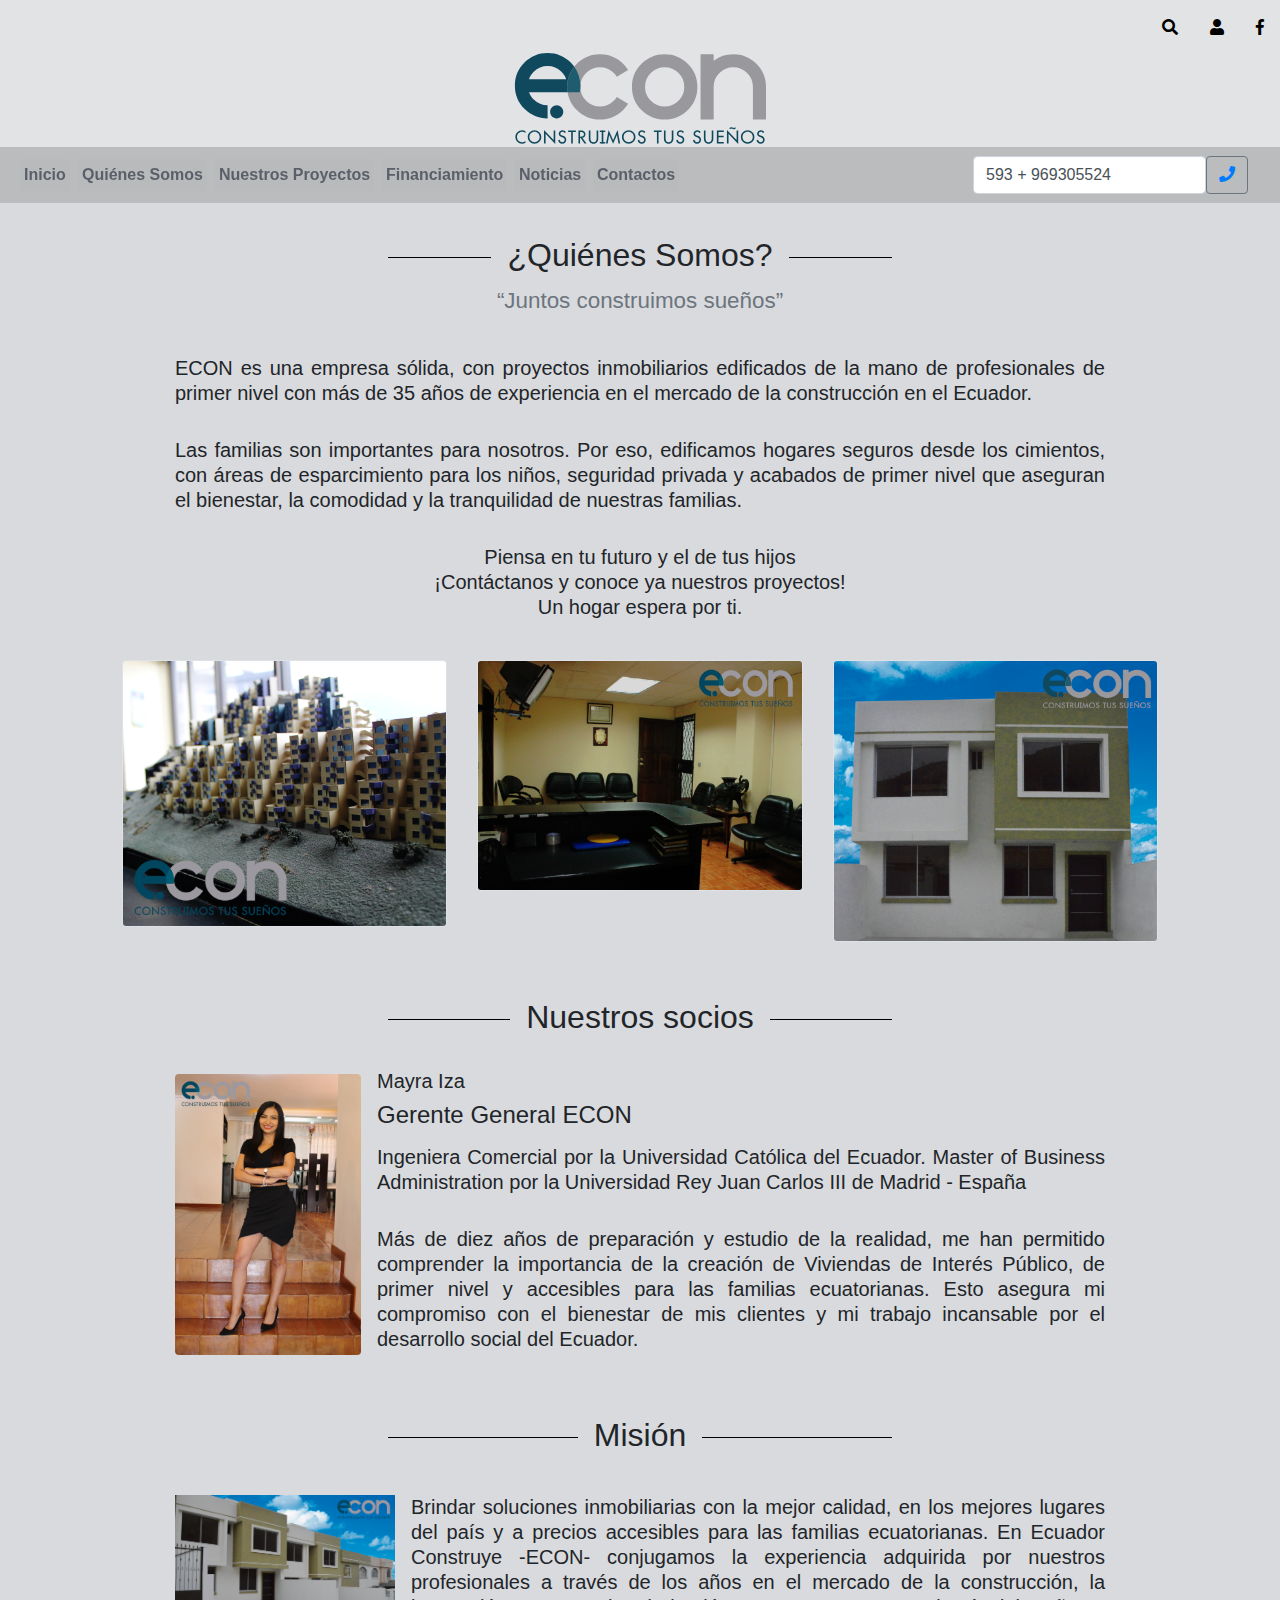
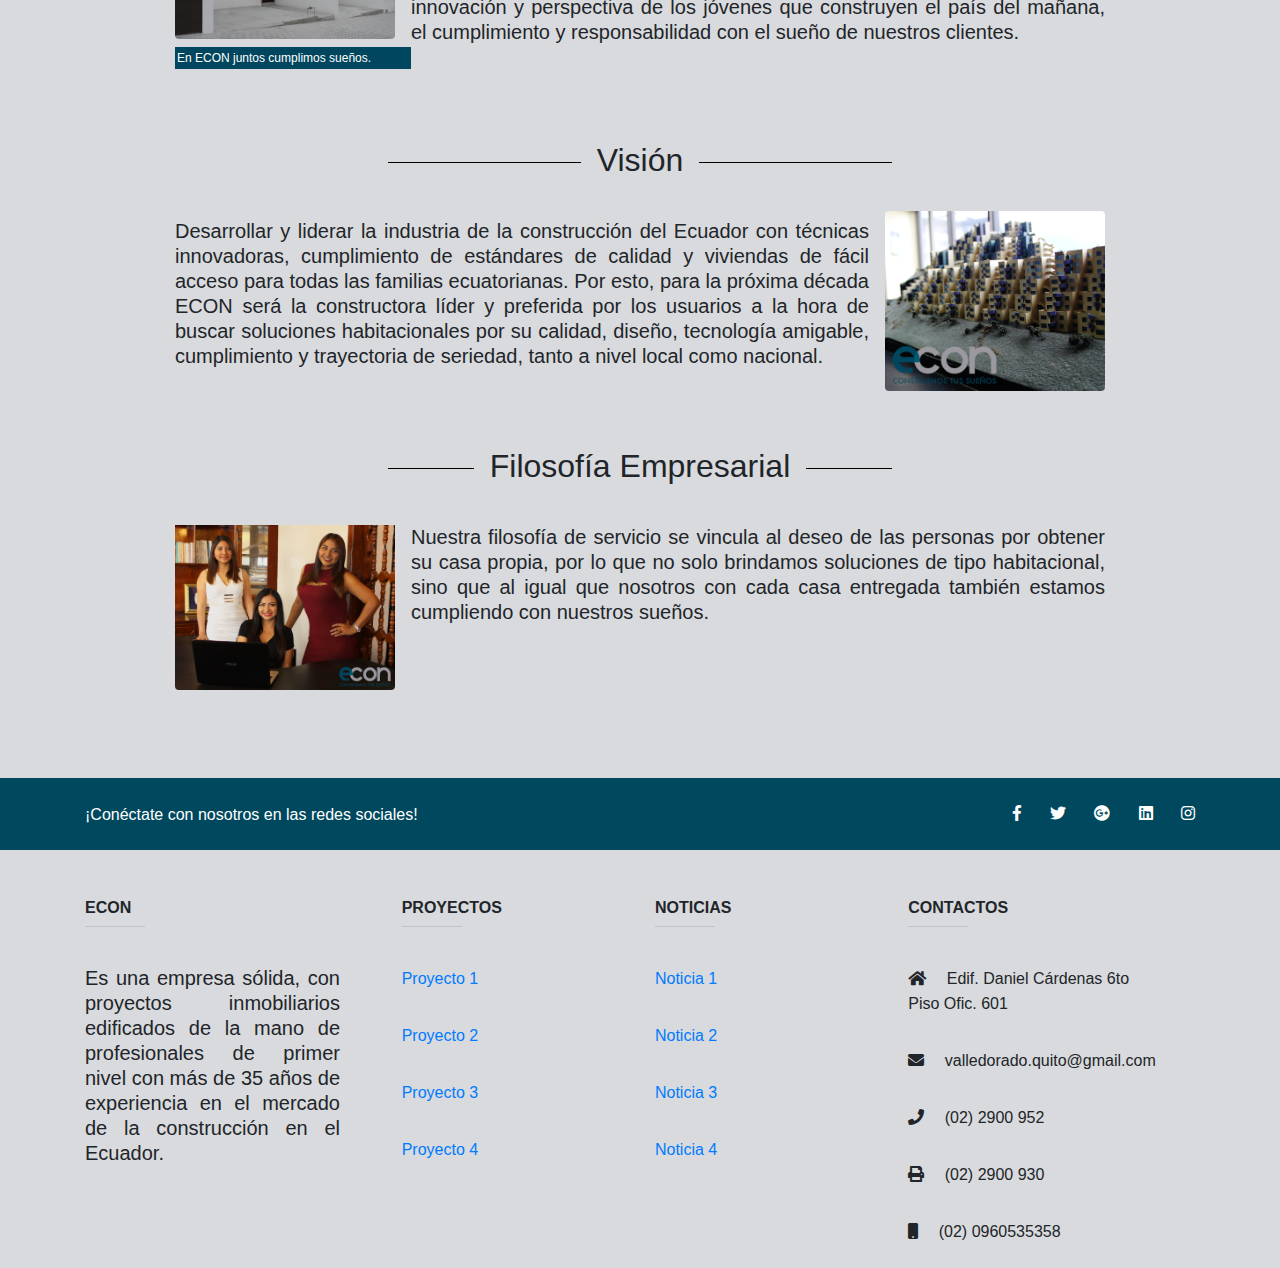
<file: quienesomos.html>
<!DOCTYPE html>
<html>
    <head>
        <meta charset="UTF-8" />
        <meta name="viewport" content="width=device-width, initial-scale=1, shrink-to-fit=no">
        <title>ECON</title>
            <link href="css/bootstrap.min.css" rel="stylesheet" type="text/css">
            <link href="css/style.css" rel="stylesheet" type="text/css">
            <link href="vendor/fontawesome-free/css/all.min.css" rel="stylesheet" type="text/css">
            <link href="css/hover.css" rel="stylesheet" type="text/css">
            <link rel="icon" type="image/x-icon" href="econ.ico" />
    </head>
    <body class="color-fondo">
        <!-- Navegación -->
        
        <!-- Navegación -->
        <nav class="navbar navbar-expand-md navbar-light flex-row fixed-top justify-content-end p-0 m-0" style="background-color: rgb(226,227,229);" >
            <ul class="navbar-nav flex-row ml-lg-0">
                <li class="nav-item">
                    <a class="nav-link p-3"><i class="fa fa-search" style="color:black;"></i></a>
                </li>
                <li class="nav-item">
                    <a class="nav-link p-3"><i class="fa fa-user" style="color:black;"></i></a>
                </li>
                <li class="nav-item">
                    <a class="nav-link p-3"><i class="fab fa-facebook-f" style="color:black;"></i></a>
                </li>
            </ul>         
        </nav>
        <nav class="navbar navbar-expand-md navbar-light flex-row fixed-top fixed-top-1 justify-content-center" style="background-color: rgb(226,227,229);" >
            <div class="flex-row">
                <a class="navbar-brand mr-auto" href="/">
                    <img src="img/econ_grande_a.svg" class="img-fluid" alt="Responsive image">
                </a>
            </div>
            <button class="navbar-toggler ml-lg-0" type="button" data-toggle="collapse" data-target="#navbarSupportedContent" aria-controls="navbarSupportedContent" aria-expanded="false" aria-label="Toggle navigation">
                <span class="navbar-toggler-icon"></span>
            </button>
        </nav>
        <nav class="navbar navbar-expand-md navbar-light fixed-top fixed-top-1 fixed-top-2" style="background-color: rgb(187, 188, 189);">
            <div class="collapse navbar-collapse" id="navbarSupportedContent">
                <ul class="navbar-nav mr-auto">
                    <li class="nav-item">
                        <a class="nav-link boton m-1 p-1 hvr-grow" href="index.html">Inicio</a>
                    </li>
                    <li class="nav-item">
                        <a class="nav-link boton m-1 p-1 hvr-grow" href="quienesomos.html">Quiénes Somos</a>
                    </li>
                    <li class="nav-item">
                        <a class="nav-link boton m-1 p-1 hvr-grow" href="proyectos.html">Nuestros Proyectos</a>
                    </li>
                    <li class="nav-item">
                        <a class="nav-link boton m-1 p-1 hvr-grow" href="financiamiento.html">Financiamiento</a>
                    </li>
                    <li class="nav-item">
                        <a class="nav-link boton m-1 p-1 hvr-grow" href="noticias.html">Noticias</a>
                    </li>
                    <li class="nav-item">
                        <a class="nav-link boton m-1 p-1 hvr-grow" href="contactos.html">Contactos</a>
                    </li>
                </ul>
                <div class="form-inline my-2 my-lg-0 mr-3">
                    <input class="form-control" type="text" placeholder="Search" value="593 + 969305524">
                    <button class="btn btn-outline-secondary" type="submit"><a href="https://api.whatsapp.com/send?phone=593969305524"><i class="fa fa-phone"></i></a></button>
                </div>
            </div>       
        </nav>
            <!-- Fin Navegación -->
      
    <div class="container-fluid">
        <div class="row justify-content-center">
            <div class="col-5 pt-5 pb-4 text-center">
                <h2>¿Quiénes Somos?</h2>
                <h3><small class="text-muted">“Juntos construimos sueños”</small></h3>
            </div> 
        </div>
        <div class="row justify-content-center">
            <div class="col-12	col-sm-12 col-md-10 col-lg-10 col-xl-9">
                <p class="lead text-justify">
                    ECON es una empresa sólida, con proyectos inmobiliarios edificados de la mano de profesionales de primer nivel con más de 35 años de experiencia en el mercado de la construcción en el Ecuador. 
                </p>
                <p class="lead text-justify">
                    Las familias son importantes para nosotros. Por eso, edificamos hogares seguros desde los cimientos, con áreas de esparcimiento para los niños, seguridad privada y acabados de primer nivel que aseguran el bienestar, la comodidad y la tranquilidad de nuestras familias. 
                </p>
                <p class="lead text-center">
                    Piensa en tu futuro y el de tus hijos<br> 
                    ¡Contáctanos y conoce ya nuestros proyectos!<br>
                    Un hogar espera por ti.<br>
                </p>
            </div>
        </div>
        <div class="row">
            <div class="col-10 offset-1">
                <div class="row pt-3 justify-content-center">
                    <div class="col cont text-center">
                        <img class="img-fluid border image-efect-1 rounded" src="img/quienesomos1.png">
                    </div>
                    <div class="col cont text-center">
                        <img class="img-fluid border image-efect-1 rounded" src="img/quienesomos2.png">
                    </div>
                    <div class="col cont text-center">
                        <img  class="img-fluid border image-efect-1 rounded" src="img/quienesomos3 - copia.png">
                    </div>
                </div>
            </div>      
        </div>
        <div class="row justify-content-center">
            <div class="col-5 pt-5 pb-4 text-center">
                <h2>Nuestros socios</h2>
            </div> 
        </div>
        <div class="row justify-content-center">
             <div class="col-12	col-sm-12 col-md-10 col-lg-10 col-xl-9">
                <div class="media">
                    <img class="align-self-center mr-3 img-fluid rounded image-efect-1" src="img/econ_gerente.png" alt="Generic placeholder image" style="width: 20%;">
                    <div class="media-body">
                        <h5 class="mt-0">Mayra Iza</h5>
                        <h4 class="mt-0">Gerente General ECON</h4>
                        <p class="lead text-justify"> Ingeniera Comercial por la Universidad Católica del Ecuador. Master of Business Administration por la Universidad Rey Juan Carlos III de Madrid - España </p>
                        <p class="lead text-justify mb-0">Más de diez años de preparación y estudio de la realidad, me han permitido comprender la importancia de la creación de Viviendas de Interés Público, de primer nivel y accesibles para las familias ecuatorianas. Esto asegura mi compromiso con el bienestar de mis clientes y mi  trabajo incansable por el desarrollo social del Ecuador.</p>
                    </div>
                </div>
             </div>
        </div>
        <div class="row justify-content-center">
            <div class="col-5 pt-5 pb-4 text-center">
                <h2>Misión</h2>
            </div> 
        </div>
        <div class="row justify-content-center">
            <div class="col-12	col-sm-12 col-md-10 col-lg-10 col-xl-9">
                <div class="media">
                    <figure class="figure">
                        <img src="img/econ_vision.png" class="figure-img img-fluid rounded mr-3 pt-2 image-efect-1" alt="A generic square placeholder image with rounded corners in a figure." style="width: 220px;">
                        <figcaption class="figure-caption">En ECON juntos cumplimos sueños.</figcaption>
                    </figure>
                    <div class="media-body">
                        <p class="lead text-justify mb-0">Brindar soluciones inmobiliarias con la mejor calidad, en los mejores lugares del país y a precios accesibles para las familias ecuatorianas. En Ecuador Construye -ECON- conjugamos la experiencia adquirida por nuestros profesionales a través de los años en el mercado de la construcción, la innovación y perspectiva de los jóvenes que construyen el país del mañana, el cumplimiento y responsabilidad con el sueño de nuestros clientes. </p>
                    </div>
                </div>
            </div>
        </div>
        <div class="row justify-content-center">
            <div class="col-5 pt-5 pb-4 text-center">
                <h2>Visión</h2>
            </div> 
        </div>
        <div class="row justify-content-center">
            <div class="col-12	col-sm-12 col-md-10 col-lg-10 col-xl-9">
                <div class="media">
                    <div class="media-body">
                        <p class="lead text-justify mb-0">Desarrollar y liderar la industria de la construcción del Ecuador con técnicas innovadoras, cumplimiento de estándares de calidad y viviendas de fácil acceso para todas las familias ecuatorianas. Por esto, para la próxima década ECON será la constructora líder y preferida por los usuarios a la hora de buscar soluciones habitacionales por su calidad, diseño, tecnología amigable, cumplimiento y trayectoria de seriedad, tanto a nivel local como nacional.</p>
                    </div>
                    <img class="ml-3 rounded image-efect-1" src="img/econ_mision.png" alt="Generic placeholder image" style="width: 220px;">
                </div>
            </div>
        </div>
        <div class="row justify-content-center">
            <div class="col-5 pt-5 pb-4 text-center">
                <h2>Filosofía Empresarial</h2>
            </div> 
        </div>
        <div class="row justify-content-center">
            <div class="col-12	col-sm-12 col-md-10 col-lg-10 col-xl-9">
                <div class="media">
                        <img src="img/econ_filosofia.png" class="figure-img img-fluid rounded mr-3 pt-2 image-efect-1" alt="A generic square placeholder image with rounded corners in a figure." style="width: 220px;">
                    <div class="media-body">
                        <p class="lead text-justify mb-0">Nuestra filosofía de servicio se vincula al deseo de las personas por obtener su casa propia, por lo que no solo brindamos soluciones de tipo habitacional, sino que al igual que nosotros con cada casa entregada también estamos cumpliendo con nuestros sueños.</p>
                    </div>
                </div>
            </div>
        </div>

    </div>
    <div class="container-fluid">
        <div class="esp-bloq">
        </div>
    </div>

    <!-- Footer -->  
    <footer class="page-footer font-small blue-grey lighten-5">
        <div style="background-color: rgb(0, 72, 94);">
            <div class="container">
                <div class="row py-4 d-flex align-items-center">
                    <div class="col-md-6 col-lg-5 text-center text-white text-md-left mb-4 mb-md-0">
                        <h6 class="mb-0">¡Conéctate con nosotros en las redes sociales!</h6>
                    </div>
                    <div class="col-md-6 col-lg-7 text-center text-md-right">
                    <a class="fb-ic"><i class="fab fa-facebook-f text-white mr-4"></i></a>
                    <!-- Twitter -->
                    <a class="tw-ic"><i class="fab fa-twitter text-white mr-4"></i></a>
                    <!-- Google +-->
                    <a class="gplus-ic"><i class="fab fa-google-plus text-white mr-4"></i></a>
                    <!--Linkedin -->
                    <a class="li-ic"><i class="fab fa-linkedin text-white mr-4"></i></a>
                    <!--Instagram-->
                    <a class="ins-ic"><i class="fab fa-instagram text-white"></i></a>
                    </div>
                </div>
            </div>
        </div>

    <!-- Footer Links -->
        <div class="container text-center text-md-left mt-5">
            <div class="row mt-3 dark-grey-text">
                <div class="col-md-3 col-lg-4 col-xl-3 mb-4">
                    <h6 class="text-uppercase font-weight-bold">ECON</h6>
                    <hr class="teal accent-3 mb-4 mt-0 d-inline-block mx-auto" style="width: 60px;">
                    <p class="lead text-justify">Es una empresa sólida, con proyectos inmobiliarios edificados de la mano de profesionales de primer nivel con más de 35 años de experiencia en el mercado de la construcción en el Ecuador. </p>
                </div>
                <div class="col-md-2 col-lg-2 col-xl-2 mx-auto mb-4">
                    <h6 class="text-uppercase font-weight-bold">Proyectos</h6>
                    <hr class="teal accent-3 mb-4 mt-0 d-inline-block mx-auto" style="width: 60px;">
                    <p><a class="dark-grey-text" href="#!">Proyecto 1</a></p>
                    <p><a class="dark-grey-text" href="#!">Proyecto 2</a></p>
                    <p><a class="dark-grey-text" href="#!">Proyecto 3</a></p>
                    <p><a class="dark-grey-text" href="#!">Proyecto 4</a></p>
                </div>

                <div class="col-md-3 col-lg-2 col-xl-2 mx-auto mb-4">
                    <h6 class="text-uppercase font-weight-bold">Noticias</h6>
                    <hr class="teal accent-3 mb-4 mt-0 d-inline-block mx-auto" style="width: 60px;">
                    <p><a class="dark-grey-text" href="#!">Noticia 1</a></p>
                    <p><a class="dark-grey-text" href="#!">Noticia 2</a></p>
                    <p><a class="dark-grey-text" href="#!">Noticia 3</a></p>
                    <p><a class="dark-grey-text" href="#!">Noticia 4</a></p>
                </div>
                <div class="col-md-4 col-lg-3 col-xl-3 mx-auto mb-md-0 mb-4">
                    <h6 class="text-uppercase font-weight-bold">Contactos</h6>
                    <hr class="teal accent-3 mb-4 mt-0 d-inline-block mx-auto" style="width: 60px;">
                    <p><i class="fa fa-home mr-3"></i> Edif. Daniel Cárdenas 6to Piso Ofic. 601</p>
                    <p><i class="fa fa-envelope mr-3"></i> valledorado.quito@gmail.com</p>
                    <p><i class="fa fa-phone mr-3"></i> (02) 2900 952</p>
                    <p><i class="fa fa-print mr-3"></i> (02) 2900 930 </p>
                    <p><i class="fa fa-mobile mr-3"></i> (02) 0960535358 </p>
                </div>
            </div>
        </div>
    </footer>

        <script src="js/jquery-3.2.1.slim.min.js" type="text/javascript" charset="utf-8" ></script>
        <script src="js/popper.min.js" type="text/javascript" charset="utf-8" ></script>
        <script src="js/bootstrap.min.js" type="text/javascript" charset="utf-8" ></script>
    </body>
</html>
</file>
<file: Hover-master/Hover-master/css/demo-page.css>
/*
 * Hover.css - Demo Page
 * Author: Ian Lunn @IanLunn
 * Author URL: http://ianlunn.co.uk/
 * Github: https://github.com/IanLunn/Hover
 * Hover.css Copyright Ian Lunn 2017.
 */

/**
 * The following are default styles for the demo page,
 * you don't need to include these on your own site.
 */

@import url(http://fonts.googleapis.com/css?family=Roboto);

body {
  margin: 0;
  padding: 40px 0 0 0;
  font-family: sans-serif;
  color: #333;
  line-height: 140%;
}

hr {
  margin-top: 2em;
  background-color: #ddd;
  border: none;
  height: 1px;
}


nav ul {
  margin: 0;
  padding: 0;
  text-align: center;
  font-size: .875em;
  font-weight: 700;
}
nav li {
  list-style: none;
  display: block;
  margin-left: 1em;
  margin-right: 1em;
}
@media only screen and (min-width: 768px) {
  nav li {
    display: inline-block;
  }
}

.sep {
  color: #ddd;
  margin: 0 4px;
}

#carbonads {
  --width: 180px;
  --font-size: 14px;
}

#carbonads {
  font-family: -apple-system, BlinkMacSystemFont, "Segoe UI", Roboto, Oxygen-Sans, Ubuntu, Cantarell, "Helvetica Neue", Helvetica, Arial, sans-serif;
  display: block;
  overflow: hidden;
  margin: 0 auto;
  margin-bottom: 20px;
  max-width: var(--width);
  border-radius: 4px;
  text-align: center;
  box-shadow: 0 0 0 1px hsla(0, 0%, 0%, .1);
  background-color: hsl(0, 0%, 98%);
  font-size: var(--font-size);
  line-height: 1.5;
}

#carbonads a {
  color: inherit;
  text-decoration: none;
}

#carbonads a:hover {
  color: inherit;
}

#carbonads span {
  position: relative;
  display: block;
  overflow: hidden;
}

.carbon-img {
  display: block;
  margin-bottom: 8px;
  max-width: var(--width);
  line-height: 1;
}

.carbon-img img {
  display: block;
  margin: 0 auto;
  max-width: var(--width) !important;
  width: var(--width);
  height: auto;
}

.carbon-text {
  display: block;
  padding: 0 1em 8px;
}

.carbon-poweredby {
  display: block;
  padding: 10px var(--font-size);
  background: repeating-linear-gradient(-45deg, transparent, transparent 5px, hsla(0, 0%, 0%, .025) 5px, hsla(0, 0%, 0%, .025) 10px) hsla(203, 11%, 95%, .4);
  text-transform: uppercase;
  letter-spacing: .5px;
  font-weight: 600;
  font-size: 9px;
  line-height: 0;
}

@media only screen and (min-width: 320px) and (max-width: 759px) {
  #carbonads {
    float: none;
    margin: 0 auto;
    max-width: 330px;
  }
  #carbonads span {
    position: relative;
  }
  #carbonads > span {
    max-width: none;
  }
  .carbon-img {
    float: left;
    margin: 0;
  }

  .carbon-img img {
    max-width: 130px !important;
  }
  .carbon-text {
    float: left;
    margin-bottom: 0;
    padding: 8px 20px;
    text-align: left;
    max-width: calc(100% - 130px - 3em);
  }
  .carbon-poweredby {
    left: 130px;
    bottom: 0;
    display: block;
    width: 100%;
  }
}

.main {
  max-width: 800px;
  margin: 0 auto;
  padding: 0 20px;
}

.browsehappy {
    position: absolute;
    top: 0;
    right: 0;
    left: 0;
    padding: 1em;
    background: black;
    color: white;
    text-align: center;
}

img {
  border: none;
}

small {
    display: block;
}

p,
[class^="hvr-"] {
    font-family: 'Roboto', sans-serif;
}

[class^="hvr-"] {
  margin: .4em;
  padding: 1em;
  cursor: pointer;
  background: #e1e1e1;
  text-decoration: none;
  color: #666;
  /* Prevent highlight colour when element is tapped */
  -webkit-tap-highlight-color: rgba(0,0,0,0);

  /* Smooth fonts */
  -webkit-font-smoothing: antialiased;
	-moz-osx-font-smoothing: grayscale;
}

.aligncenter {
  text-align: center;
}

.sup {
    vertical-align: super;
    margin-left: -1em;
    padding: .21875em;
    line-height: 100%;
    font-size: .21875em;
    border: #eee solid 1px;
    border-radius: 4px;
    color: inherit;
}

.sup:hover {
    background: #eee;
}

a {
    color: #2098D1;
    text-decoration: none;
}

.footer a:hover,
.nav:hover {
    color: #207AD1;
}

.nav {
  display: inline-block;
  font-size: .8em;
}

.nav.hvr-icon-down,
.nav.hvr-icon-forward {
  padding-right: 1.2em;
}

.nav.hvr-icon-down::before,
.nav.hvr-icon-forward::before {
  right: 0;
}

.nav:hover,
.nav:focus,
.nav:active {
  text-decoration: none;
}

.intro {
  max-width: 680px;
  margin: 20px auto 0 auto;
}

.button.cta {
  display: inline-block;
  position: relative;
  margin: 1.2em 0 1em 0;
  padding: 1em;
  background: #2098D1;
  border: none;
  text-decoration: none;
  font-weight: 700;
  color: white;
}

.effects {
  margin-top: 6em;
}

h1 {
  text-align: center;
  font-size: 3em;
}

h2 {
  margin-top: 2em;
}

h3 {
  margin: 0;
}

.about {
  border-top: #333 solid 2px;
  border-bottom: #333 solid 2px;
}

.footer {
  overflow: hidden;
  width: auto;
  margin-top: 6em;
  font-size: .9em;
}

.footer a {
  text-decoration: none;
}

.credit {
  font-size: .8em;
  font-weight: normal;
}

.licenses {
  margin-top: 40px;
  margin-bottom: 60px;
}

.licenses:after {
  display: block;
  content: '';
  clear: both;
}

.license {
  display: block !important;
  margin-bottom: 20px;
  text-align: center;
  border: #2098D1 solid 1px;
}

.license:focus,
.license:hover {
  border-color: #207AD1;
}

.license:focus .button,
.license:hover .button {
  background-color: #207AD1;
  color: white;
}

.license__content {
  padding: 25px 10px;
}

.license__title {
  margin: 0;
  font-size: 28px;
  line-height: 1.4;
}

.license__title div {
  font-size: 16px;
  font-weight: 400;
}

.license__desc {
  margin-top: 30px;
  margin-bottom: 0;
  font-size: 22px;
  font-weight: 700;
}

.license__button.cta {
  display: block;
  margin: 0;
  font-size: 22px;
}

@media only screen and (min-width: 568px) {
  .license {
    width: 48%;
    float: left;
  }

  .license:nth-child(2) {
    float: right;
  }

  .license__content {
    padding: 40px 10px;
  }
}

.download {
  margin-top: 2.6em;
}

.social-button {
  display: inline-block;
  vertical-align: middle;
}

.twitter-follow-button {
    display: block;
    margin: 0 auto;
}

.follow {
    margin-bottom: 20px;
    line-height: 200%;
}

.made-by {
  display: block;
  margin-top: 3em;
  padding-top: 3em;
  padding-bottom: 1em;
  font-family: $fontFeature;
  font-size: 1.125em;
  text-align: center;
  line-height: 1.6;
  background: #181818;
  color: #777;
}

.made-by svg {
  display: block;
}

.made-by ul,
.made-by p {
  margin: 0;
  padding: 0;
}

.made-by ul {
  margin-bottom: .25em;
}

.made-by li {
  display: inline-block;
  vertical-align: middle;
  line-height: 1;
}

.made-by p {
  margin-top: .4em;
  font-size: .875em;
}

.made-by a {
  display: inline-block;
  padding: 0 .125em;
  color: #B1B1B1;
  transition-duration: .2s;
  transition-property: color;
}

.made-by a:focus,
.made-by a:hover {
  color: white;
}

.made-by i {
  font-size: 26px;
  height: 30px;
}

.made-by .follow {
  margin-top: 2em;
}

.made-by .follow iframe {
  display: block;
  margin-left: auto;
  margin-right: auto;
  margin-bottom: .5em;
}

.made-by small {
  display: block;
  margin-top: 3em;
  font-size: .625em;
}

@-webkit-keyframes circle {
  50% {
    -webkit-transform: scale(1.26923077);
    transform: scale(1.26923077);
  }
}

@keyframes circle {
  50% {
    transform: scale(1.26923077);
  }
}

@-webkit-keyframes initials {
  50% {
    -webkit-transform: translateY(-8px) translateZ(0);
    transform: translateY(-8px) translateZ(0);
  }
}

@keyframes initials {
  50% {
    transform: translateY(-8px) translateZ(0);
  }
}

.ild-ident {
  display: block;
}

.ild-ident svg {
  display: block;
  overflow: visible;
  transform: scale(1) translateZ(0);
}

.ild-ident .circle-holder {
  transform: translate(-7px, -7px);
}

.ild-ident .circle {
  transform: translate(7px, 7px);
}

.ild-ident .active .i {
  animation: initials .4s ease-in-out;
}

.ild-ident .active .l {
  animation: initials .4s .2s ease-in-out;
}

.ild-ident .active .circle {
  animation: circle .5s .1s ease-in-out;
}

#forkongithub {
    display: none;
}

#forkongithub a {
  background: #000;
  color: #fff;
  text-decoration: none;
  font-family: arial, sans-serif;
  text-align: center;
  font-weight: bold;
  padding: 5px 40px;
  font-size: 1rem;
  line-height: 2rem;
  position: relative;
  -webkit-transition: 0.5s;
  transition: 0.5s;
}

#forkongithub a:hover,
#forkongithub a:focus,
#forkongithub a:active {
  background: #2098D1;
  color: #fff;
}

#forkongithub a::before,
#forkongithub a::after {
  content: "";
  width: 100%;
  display: block;
  position: absolute;
  top: 1px;
  left: 0;
  height: 1px;
  background: #fff;
}

#forkongithub a::after {
  bottom: 1px;
  top: auto;
}

.ad {
  margin-top: 3.5em;
  padding: 3em 1.5em;
  background: #f8f8f8;
  text-align: center;
}

.ad h2 {
  margin: 0;
  margin-bottom: 2em;
  line-height: 1.4;
  font-size: 1.2em;
}

.ad a {
  display: inline-block;
  margin: 0 auto 2em auto;
}

.ad__preview {
  font-size: 0;
}

.ad__preview a {
  display: block;
  width: 75%;
}

.ad__preview img {
  width: 100%;
}

@media only screen and (min-width: 360px) {
  h1 {
    font-size: 4em;
  }
}

@media screen and (min-width: 640px) {
  #forkongithub {
    position: absolute;
    display: block;
    top: 0;
    right: 0;
    width: 200px;
    overflow: hidden;
    height: 200px;
  }

  #forkongithub a {
    width: 200px;
    position: absolute;
    top: 60px;
    right: -60px;
    -webkit-transform: rotate(45deg);
    -ms-transform: rotate(45deg);
    transform: rotate(45deg);
    box-shadow: 4px 4px 10px rgba(0,0,0,0.8);
  }

  .ad__preview a {
    display: inline-block;
    width: 32%;
  }

  .ad__preview .second {
    margin: 0 2%;
  }
}
</file>
<file: css/style.css>
.fixed-top-1 {
    margin-top: 40px;
}

.fixed-top-2{
    margin-top: 147px;
}
/*.nav-item:hover{
    background-color: rgb(0, 70, 94);                       
}*/

.color-fondo{
    background-color: #d9dadd;
}

.contenido-carousel{
    background-color: rgba(0, 70, 94, 1);
    opacity: .7;
}

.carousel-caption {
    right: 10%;
    text-align: right;
    max-width: 400px;
    left: auto;
    padding:5px;
}
.color-p{
    background-color: rgb(0, 70, 94);
}

.color-l-p{
    color: rgb(62, 187, 196);
}

.color-s{
    background-color: rgba(0, 70, 94, 0.1);
}

.card{
    background-color: rgba(255, 255, 255, 0.4);
}

.esp-bloq {
    height: 5rem;
}

.esp-bloq-2 {
    height: 2rem;
}

.card{
    border: 1px solid rgba(255, 255, 255, 1);
}

.contorno{
    border: 1px solid rgba(0,0,0,.125); 
}

@media (max-width: 575.98px) {
    body{
        margin-top: 153px;
    }
    .d-lg-block {
        display: block!important;
    }
 }


@media (min-width: 576px) and (max-width: 767.98px) {
    body{
        margin-top: 150px;
    }
    .d-lg-block {
        display: block!important;
    }
}


@media (min-width: 768px) and (max-width: 991.98px) {
    body{
        margin-top: 197px;
    }
    .d-lg-block {
        display: block!important;
    } 
}


@media (min-width: 992px) and (max-width: 1199.98px) {
    body{
        margin-top: 180px;
    }
}


@media (min-width: 1200px) {
    body{
        margin-top: 180px;
    }
}

figcaption{
    position: absolute;
    right: 0;
    bottom: 50%;
    color: #fff;
    font-size: 13px;
    padding: 2px 9px;
    background-color:  rgb(0, 70, 94);
}

.figure-caption{
    position: relative;
    right: 0;
    bottom: 50%;
    color: #fff;
    font-size: 12px;
    background-color:  rgb(0, 70, 94);
    padding: 2px 2px;
}

h2 {
    overflow: hidden;
    text-align: center;
  }
  
  h2:before,
  h2:after {
    background-color: #000;
    content: "";
    display: inline-block;
    height: 1px;
    position: relative;
    vertical-align: middle;
    width: 50%;
  }
  
  h2:before {
    right: 0.5em;
    margin-left: -50%;
  }
  
  h2:after {
    left: 0.5em;
    margin-right: -50%;
  }

  #scroll-top {
    /*display: none;*/
    position: fixed;
    right: 30px;
    bottom: 40px;
    height: 42px;
    width: 42px;
    line-height: 42px;
    text-align: center;
    color: #fff;
    background-color: #4dc7ec;
    z-index: 9999;
    transition: all 0.25s ease-in-out;
  }
  #scroll-top:hover {
    background-color: #37b3d9;
  }

.boton {
    display: inline-block;
    background-color: rgba(113, 118, 119, 0.01);
    font-weight: bold;
}

.boton:hover{
    background-color: rgba(0, 72, 94,0.7);
    color: rgb(0, 70, 94);
}

.navbar-light .navbar-nav .nav-link{
    color: rgb(90, 95, 105);
}

.text-econ{
    color: rgb(30, 126, 155);
}

.text-econ-2{
    color: rgb(0, 72, 94);
}

.image-efect-1:hover{
    -webkit-transform: scale(1.1);
    transform: scale(1.1);
}

.cont {
    overflow: hidden;
}


/*SECCION CUADRADOS*/
section {
    padding-top: 4rem;
    padding-bottom: 5rem;
    background-color: #f1f4fa;
}
.wrap {
    display: flex;
    background: white;
    padding: 1rem 1rem 1rem 1rem;
    border-radius: 0.5rem;
    box-shadow: 7px 7px 30px -5px rgba(0,0,0,0.1);
    margin-bottom: 2rem;
}

/*.wrap:hover {
    background: linear-gradient(135deg,#6394ff 0%,#0a193b 100%);
    color: white;
}*/

.ico-wrap {
    margin: auto;
}

.mbr-iconfont {
    font-size: 4.5rem !important;
    color: #313131;
    margin: 1rem;
    padding-right: 1rem;
}
.vcenter {
    margin: auto;
}

.mbr-section-title3 {
    text-align: left;
}
h2 {
    margin-top: 0.5rem;
    margin-bottom: 0.5rem;
}
.display-5 {
    font-family: 'Source Sans Pro',sans-serif;
    font-size: 1.4rem;
}
.mbr-bold {
    font-weight: 700;
}

 p {
    padding-top: 0.5rem;
    padding-bottom: 0.5rem;
    line-height: 25px;
}

.display-6 {
    font-family: 'Source Sans Pro',sans-serif;
    font-size: 1rem
}
</file>
<file: vendor/fontawesome-free/css/all.min.css>
/*!
 * Font Awesome Free 5.3.1 by @fontawesome - https://fontawesome.com
 * License - https://fontawesome.com/license/free (Icons: CC BY 4.0, Fonts: SIL OFL 1.1, Code: MIT License)
 */
.fa,.fab,.fal,.far,.fas{-moz-osx-font-smoothing:grayscale;-webkit-font-smoothing:antialiased;display:inline-block;font-style:normal;font-variant:normal;text-rendering:auto;line-height:1}.fa-lg{font-size:1.33333em;line-height:.75em;vertical-align:-.0667em}.fa-xs{font-size:.75em}.fa-sm{font-size:.875em}.fa-1x{font-size:1em}.fa-2x{font-size:2em}.fa-3x{font-size:3em}.fa-4x{font-size:4em}.fa-5x{font-size:5em}.fa-6x{font-size:6em}.fa-7x{font-size:7em}.fa-8x{font-size:8em}.fa-9x{font-size:9em}.fa-10x{font-size:10em}.fa-fw{text-align:center;width:1.25em}.fa-ul{list-style-type:none;margin-left:2.5em;padding-left:0}.fa-ul>li{position:relative}.fa-li{left:-2em;position:absolute;text-align:center;width:2em;line-height:inherit}.fa-border{border:.08em solid #eee;border-radius:.1em;padding:.2em .25em .15em}.fa-pull-left{float:left}.fa-pull-right{float:right}.fa.fa-pull-left,.fab.fa-pull-left,.fal.fa-pull-left,.far.fa-pull-left,.fas.fa-pull-left{margin-right:.3em}.fa.fa-pull-right,.fab.fa-pull-right,.fal.fa-pull-right,.far.fa-pull-right,.fas.fa-pull-right{margin-left:.3em}.fa-spin{animation:fa-spin 2s infinite linear}.fa-pulse{animation:fa-spin 1s infinite steps(8)}@keyframes fa-spin{0%{transform:rotate(0deg)}to{transform:rotate(1turn)}}.fa-rotate-90{-ms-filter:"progid:DXImageTransform.Microsoft.BasicImage(rotation=1)";transform:rotate(90deg)}.fa-rotate-180{-ms-filter:"progid:DXImageTransform.Microsoft.BasicImage(rotation=2)";transform:rotate(180deg)}.fa-rotate-270{-ms-filter:"progid:DXImageTransform.Microsoft.BasicImage(rotation=3)";transform:rotate(270deg)}.fa-flip-horizontal{-ms-filter:"progid:DXImageTransform.Microsoft.BasicImage(rotation=0, mirror=1)";transform:scaleX(-1)}.fa-flip-vertical{transform:scaleY(-1)}.fa-flip-horizontal.fa-flip-vertical,.fa-flip-vertical{-ms-filter:"progid:DXImageTransform.Microsoft.BasicImage(rotation=2, mirror=1)"}.fa-flip-horizontal.fa-flip-vertical{transform:scale(-1)}:root .fa-flip-horizontal,:root .fa-flip-vertical,:root .fa-rotate-90,:root .fa-rotate-180,:root .fa-rotate-270{-webkit-filter:none;filter:none}.fa-stack{display:inline-block;height:2em;line-height:2em;position:relative;vertical-align:middle;width:2em}.fa-stack-1x,.fa-stack-2x{left:0;position:absolute;text-align:center;width:100%}.fa-stack-1x{line-height:inherit}.fa-stack-2x{font-size:2em}.fa-inverse{color:#fff}.fa-500px:before{content:"\f26e"}.fa-accessible-icon:before{content:"\f368"}.fa-accusoft:before{content:"\f369"}.fa-ad:before{content:"\f641"}.fa-address-book:before{content:"\f2b9"}.fa-address-card:before{content:"\f2bb"}.fa-adjust:before{content:"\f042"}.fa-adn:before{content:"\f170"}.fa-adversal:before{content:"\f36a"}.fa-affiliatetheme:before{content:"\f36b"}.fa-air-freshener:before{content:"\f5d0"}.fa-algolia:before{content:"\f36c"}.fa-align-center:before{content:"\f037"}.fa-align-justify:before{content:"\f039"}.fa-align-left:before{content:"\f036"}.fa-align-right:before{content:"\f038"}.fa-alipay:before{content:"\f642"}.fa-allergies:before{content:"\f461"}.fa-amazon:before{content:"\f270"}.fa-amazon-pay:before{content:"\f42c"}.fa-ambulance:before{content:"\f0f9"}.fa-american-sign-language-interpreting:before{content:"\f2a3"}.fa-amilia:before{content:"\f36d"}.fa-anchor:before{content:"\f13d"}.fa-android:before{content:"\f17b"}.fa-angellist:before{content:"\f209"}.fa-angle-double-down:before{content:"\f103"}.fa-angle-double-left:before{content:"\f100"}.fa-angle-double-right:before{content:"\f101"}.fa-angle-double-up:before{content:"\f102"}.fa-angle-down:before{content:"\f107"}.fa-angle-left:before{content:"\f104"}.fa-angle-right:before{content:"\f105"}.fa-angle-up:before{content:"\f106"}.fa-angry:before{content:"\f556"}.fa-angrycreative:before{content:"\f36e"}.fa-angular:before{content:"\f420"}.fa-ankh:before{content:"\f644"}.fa-app-store:before{content:"\f36f"}.fa-app-store-ios:before{content:"\f370"}.fa-apper:before{content:"\f371"}.fa-apple:before{content:"\f179"}.fa-apple-alt:before{content:"\f5d1"}.fa-apple-pay:before{content:"\f415"}.fa-archive:before{content:"\f187"}.fa-archway:before{content:"\f557"}.fa-arrow-alt-circle-down:before{content:"\f358"}.fa-arrow-alt-circle-left:before{content:"\f359"}.fa-arrow-alt-circle-right:before{content:"\f35a"}.fa-arrow-alt-circle-up:before{content:"\f35b"}.fa-arrow-circle-down:before{content:"\f0ab"}.fa-arrow-circle-left:before{content:"\f0a8"}.fa-arrow-circle-right:before{content:"\f0a9"}.fa-arrow-circle-up:before{content:"\f0aa"}.fa-arrow-down:before{content:"\f063"}.fa-arrow-left:before{content:"\f060"}.fa-arrow-right:before{content:"\f061"}.fa-arrow-up:before{content:"\f062"}.fa-arrows-alt:before{content:"\f0b2"}.fa-arrows-alt-h:before{content:"\f337"}.fa-arrows-alt-v:before{content:"\f338"}.fa-assistive-listening-systems:before{content:"\f2a2"}.fa-asterisk:before{content:"\f069"}.fa-asymmetrik:before{content:"\f372"}.fa-at:before{content:"\f1fa"}.fa-atlas:before{content:"\f558"}.fa-atom:before{content:"\f5d2"}.fa-audible:before{content:"\f373"}.fa-audio-description:before{content:"\f29e"}.fa-autoprefixer:before{content:"\f41c"}.fa-avianex:before{content:"\f374"}.fa-aviato:before{content:"\f421"}.fa-award:before{content:"\f559"}.fa-aws:before{content:"\f375"}.fa-backspace:before{content:"\f55a"}.fa-backward:before{content:"\f04a"}.fa-balance-scale:before{content:"\f24e"}.fa-ban:before{content:"\f05e"}.fa-band-aid:before{content:"\f462"}.fa-bandcamp:before{content:"\f2d5"}.fa-barcode:before{content:"\f02a"}.fa-bars:before{content:"\f0c9"}.fa-baseball-ball:before{content:"\f433"}.fa-basketball-ball:before{content:"\f434"}.fa-bath:before{content:"\f2cd"}.fa-battery-empty:before{content:"\f244"}.fa-battery-full:before{content:"\f240"}.fa-battery-half:before{content:"\f242"}.fa-battery-quarter:before{content:"\f243"}.fa-battery-three-quarters:before{content:"\f241"}.fa-bed:before{content:"\f236"}.fa-beer:before{content:"\f0fc"}.fa-behance:before{content:"\f1b4"}.fa-behance-square:before{content:"\f1b5"}.fa-bell:before{content:"\f0f3"}.fa-bell-slash:before{content:"\f1f6"}.fa-bezier-curve:before{content:"\f55b"}.fa-bible:before{content:"\f647"}.fa-bicycle:before{content:"\f206"}.fa-bimobject:before{content:"\f378"}.fa-binoculars:before{content:"\f1e5"}.fa-birthday-cake:before{content:"\f1fd"}.fa-bitbucket:before{content:"\f171"}.fa-bitcoin:before{content:"\f379"}.fa-bity:before{content:"\f37a"}.fa-black-tie:before{content:"\f27e"}.fa-blackberry:before{content:"\f37b"}.fa-blender:before{content:"\f517"}.fa-blind:before{content:"\f29d"}.fa-blogger:before{content:"\f37c"}.fa-blogger-b:before{content:"\f37d"}.fa-bluetooth:before{content:"\f293"}.fa-bluetooth-b:before{content:"\f294"}.fa-bold:before{content:"\f032"}.fa-bolt:before{content:"\f0e7"}.fa-bomb:before{content:"\f1e2"}.fa-bone:before{content:"\f5d7"}.fa-bong:before{content:"\f55c"}.fa-book:before{content:"\f02d"}.fa-book-open:before{content:"\f518"}.fa-book-reader:before{content:"\f5da"}.fa-bookmark:before{content:"\f02e"}.fa-bowling-ball:before{content:"\f436"}.fa-box:before{content:"\f466"}.fa-box-open:before{content:"\f49e"}.fa-boxes:before{content:"\f468"}.fa-braille:before{content:"\f2a1"}.fa-brain:before{content:"\f5dc"}.fa-briefcase:before{content:"\f0b1"}.fa-briefcase-medical:before{content:"\f469"}.fa-broadcast-tower:before{content:"\f519"}.fa-broom:before{content:"\f51a"}.fa-brush:before{content:"\f55d"}.fa-btc:before{content:"\f15a"}.fa-bug:before{content:"\f188"}.fa-building:before{content:"\f1ad"}.fa-bullhorn:before{content:"\f0a1"}.fa-bullseye:before{content:"\f140"}.fa-burn:before{content:"\f46a"}.fa-buromobelexperte:before{content:"\f37f"}.fa-bus:before{content:"\f207"}.fa-bus-alt:before{content:"\f55e"}.fa-business-time:before{content:"\f64a"}.fa-buysellads:before{content:"\f20d"}.fa-calculator:before{content:"\f1ec"}.fa-calendar:before{content:"\f133"}.fa-calendar-alt:before{content:"\f073"}.fa-calendar-check:before{content:"\f274"}.fa-calendar-minus:before{content:"\f272"}.fa-calendar-plus:before{content:"\f271"}.fa-calendar-times:before{content:"\f273"}.fa-camera:before{content:"\f030"}.fa-camera-retro:before{content:"\f083"}.fa-cannabis:before{content:"\f55f"}.fa-capsules:before{content:"\f46b"}.fa-car:before{content:"\f1b9"}.fa-car-alt:before{content:"\f5de"}.fa-car-battery:before{content:"\f5df"}.fa-car-crash:before{content:"\f5e1"}.fa-car-side:before{content:"\f5e4"}.fa-caret-down:before{content:"\f0d7"}.fa-caret-left:before{content:"\f0d9"}.fa-caret-right:before{content:"\f0da"}.fa-caret-square-down:before{content:"\f150"}.fa-caret-square-left:before{content:"\f191"}.fa-caret-square-right:before{content:"\f152"}.fa-caret-square-up:before{content:"\f151"}.fa-caret-up:before{content:"\f0d8"}.fa-cart-arrow-down:before{content:"\f218"}.fa-cart-plus:before{content:"\f217"}.fa-cc-amazon-pay:before{content:"\f42d"}.fa-cc-amex:before{content:"\f1f3"}.fa-cc-apple-pay:before{content:"\f416"}.fa-cc-diners-club:before{content:"\f24c"}.fa-cc-discover:before{content:"\f1f2"}.fa-cc-jcb:before{content:"\f24b"}.fa-cc-mastercard:before{content:"\f1f1"}.fa-cc-paypal:before{content:"\f1f4"}.fa-cc-stripe:before{content:"\f1f5"}.fa-cc-visa:before{content:"\f1f0"}.fa-centercode:before{content:"\f380"}.fa-certificate:before{content:"\f0a3"}.fa-chalkboard:before{content:"\f51b"}.fa-chalkboard-teacher:before{content:"\f51c"}.fa-charging-station:before{content:"\f5e7"}.fa-chart-area:before{content:"\f1fe"}.fa-chart-bar:before{content:"\f080"}.fa-chart-line:before{content:"\f201"}.fa-chart-pie:before{content:"\f200"}.fa-check:before{content:"\f00c"}.fa-check-circle:before{content:"\f058"}.fa-check-double:before{content:"\f560"}.fa-check-square:before{content:"\f14a"}.fa-chess:before{content:"\f439"}.fa-chess-bishop:before{content:"\f43a"}.fa-chess-board:before{content:"\f43c"}.fa-chess-king:before{content:"\f43f"}.fa-chess-knight:before{content:"\f441"}.fa-chess-pawn:before{content:"\f443"}.fa-chess-queen:before{content:"\f445"}.fa-chess-rook:before{content:"\f447"}.fa-chevron-circle-down:before{content:"\f13a"}.fa-chevron-circle-left:before{content:"\f137"}.fa-chevron-circle-right:before{content:"\f138"}.fa-chevron-circle-up:before{content:"\f139"}.fa-chevron-down:before{content:"\f078"}.fa-chevron-left:before{content:"\f053"}.fa-chevron-right:before{content:"\f054"}.fa-chevron-up:before{content:"\f077"}.fa-child:before{content:"\f1ae"}.fa-chrome:before{content:"\f268"}.fa-church:before{content:"\f51d"}.fa-circle:before{content:"\f111"}.fa-circle-notch:before{content:"\f1ce"}.fa-city:before{content:"\f64f"}.fa-clipboard:before{content:"\f328"}.fa-clipboard-check:before{content:"\f46c"}.fa-clipboard-list:before{content:"\f46d"}.fa-clock:before{content:"\f017"}.fa-clone:before{content:"\f24d"}.fa-closed-captioning:before{content:"\f20a"}.fa-cloud:before{content:"\f0c2"}.fa-cloud-download-alt:before{content:"\f381"}.fa-cloud-upload-alt:before{content:"\f382"}.fa-cloudscale:before{content:"\f383"}.fa-cloudsmith:before{content:"\f384"}.fa-cloudversify:before{content:"\f385"}.fa-cocktail:before{content:"\f561"}.fa-code:before{content:"\f121"}.fa-code-branch:before{content:"\f126"}.fa-codepen:before{content:"\f1cb"}.fa-codiepie:before{content:"\f284"}.fa-coffee:before{content:"\f0f4"}.fa-cog:before{content:"\f013"}.fa-cogs:before{content:"\f085"}.fa-coins:before{content:"\f51e"}.fa-columns:before{content:"\f0db"}.fa-comment:before{content:"\f075"}.fa-comment-alt:before{content:"\f27a"}.fa-comment-dollar:before{content:"\f651"}.fa-comment-dots:before{content:"\f4ad"}.fa-comment-slash:before{content:"\f4b3"}.fa-comments:before{content:"\f086"}.fa-comments-dollar:before{content:"\f653"}.fa-compact-disc:before{content:"\f51f"}.fa-compass:before{content:"\f14e"}.fa-compress:before{content:"\f066"}.fa-concierge-bell:before{content:"\f562"}.fa-connectdevelop:before{content:"\f20e"}.fa-contao:before{content:"\f26d"}.fa-cookie:before{content:"\f563"}.fa-cookie-bite:before{content:"\f564"}.fa-copy:before{content:"\f0c5"}.fa-copyright:before{content:"\f1f9"}.fa-couch:before{content:"\f4b8"}.fa-cpanel:before{content:"\f388"}.fa-creative-commons:before{content:"\f25e"}.fa-creative-commons-by:before{content:"\f4e7"}.fa-creative-commons-nc:before{content:"\f4e8"}.fa-creative-commons-nc-eu:before{content:"\f4e9"}.fa-creative-commons-nc-jp:before{content:"\f4ea"}.fa-creative-commons-nd:before{content:"\f4eb"}.fa-creative-commons-pd:before{content:"\f4ec"}.fa-creative-commons-pd-alt:before{content:"\f4ed"}.fa-creative-commons-remix:before{content:"\f4ee"}.fa-creative-commons-sa:before{content:"\f4ef"}.fa-creative-commons-sampling:before{content:"\f4f0"}.fa-creative-commons-sampling-plus:before{content:"\f4f1"}.fa-creative-commons-share:before{content:"\f4f2"}.fa-credit-card:before{content:"\f09d"}.fa-crop:before{content:"\f125"}.fa-crop-alt:before{content:"\f565"}.fa-cross:before{content:"\f654"}.fa-crosshairs:before{content:"\f05b"}.fa-crow:before{content:"\f520"}.fa-crown:before{content:"\f521"}.fa-css3:before{content:"\f13c"}.fa-css3-alt:before{content:"\f38b"}.fa-cube:before{content:"\f1b2"}.fa-cubes:before{content:"\f1b3"}.fa-cut:before{content:"\f0c4"}.fa-cuttlefish:before{content:"\f38c"}.fa-d-and-d:before{content:"\f38d"}.fa-dashcube:before{content:"\f210"}.fa-database:before{content:"\f1c0"}.fa-deaf:before{content:"\f2a4"}.fa-delicious:before{content:"\f1a5"}.fa-deploydog:before{content:"\f38e"}.fa-deskpro:before{content:"\f38f"}.fa-desktop:before{content:"\f108"}.fa-deviantart:before{content:"\f1bd"}.fa-dharmachakra:before{content:"\f655"}.fa-diagnoses:before{content:"\f470"}.fa-dice:before{content:"\f522"}.fa-dice-five:before{content:"\f523"}.fa-dice-four:before{content:"\f524"}.fa-dice-one:before{content:"\f525"}.fa-dice-six:before{content:"\f526"}.fa-dice-three:before{content:"\f527"}.fa-dice-two:before{content:"\f528"}.fa-digg:before{content:"\f1a6"}.fa-digital-ocean:before{content:"\f391"}.fa-digital-tachograph:before{content:"\f566"}.fa-directions:before{content:"\f5eb"}.fa-discord:before{content:"\f392"}.fa-discourse:before{content:"\f393"}.fa-divide:before{content:"\f529"}.fa-dizzy:before{content:"\f567"}.fa-dna:before{content:"\f471"}.fa-dochub:before{content:"\f394"}.fa-docker:before{content:"\f395"}.fa-dollar-sign:before{content:"\f155"}.fa-dolly:before{content:"\f472"}.fa-dolly-flatbed:before{content:"\f474"}.fa-donate:before{content:"\f4b9"}.fa-door-closed:before{content:"\f52a"}.fa-door-open:before{content:"\f52b"}.fa-dot-circle:before{content:"\f192"}.fa-dove:before{content:"\f4ba"}.fa-download:before{content:"\f019"}.fa-draft2digital:before{content:"\f396"}.fa-drafting-compass:before{content:"\f568"}.fa-draw-polygon:before{content:"\f5ee"}.fa-dribbble:before{content:"\f17d"}.fa-dribbble-square:before{content:"\f397"}.fa-dropbox:before{content:"\f16b"}.fa-drum:before{content:"\f569"}.fa-drum-steelpan:before{content:"\f56a"}.fa-drupal:before{content:"\f1a9"}.fa-dumbbell:before{content:"\f44b"}.fa-dyalog:before{content:"\f399"}.fa-earlybirds:before{content:"\f39a"}.fa-ebay:before{content:"\f4f4"}.fa-edge:before{content:"\f282"}.fa-edit:before{content:"\f044"}.fa-eject:before{content:"\f052"}.fa-elementor:before{content:"\f430"}.fa-ellipsis-h:before{content:"\f141"}.fa-ellipsis-v:before{content:"\f142"}.fa-ello:before{content:"\f5f1"}.fa-ember:before{content:"\f423"}.fa-empire:before{content:"\f1d1"}.fa-envelope:before{content:"\f0e0"}.fa-envelope-open:before{content:"\f2b6"}.fa-envelope-open-text:before{content:"\f658"}.fa-envelope-square:before{content:"\f199"}.fa-envira:before{content:"\f299"}.fa-equals:before{content:"\f52c"}.fa-eraser:before{content:"\f12d"}.fa-erlang:before{content:"\f39d"}.fa-ethereum:before{content:"\f42e"}.fa-etsy:before{content:"\f2d7"}.fa-euro-sign:before{content:"\f153"}.fa-exchange-alt:before{content:"\f362"}.fa-exclamation:before{content:"\f12a"}.fa-exclamation-circle:before{content:"\f06a"}.fa-exclamation-triangle:before{content:"\f071"}.fa-expand:before{content:"\f065"}.fa-expand-arrows-alt:before{content:"\f31e"}.fa-expeditedssl:before{content:"\f23e"}.fa-external-link-alt:before{content:"\f35d"}.fa-external-link-square-alt:before{content:"\f360"}.fa-eye:before{content:"\f06e"}.fa-eye-dropper:before{content:"\f1fb"}.fa-eye-slash:before{content:"\f070"}.fa-facebook:before{content:"\f09a"}.fa-facebook-f:before{content:"\f39e"}.fa-facebook-messenger:before{content:"\f39f"}.fa-facebook-square:before{content:"\f082"}.fa-fast-backward:before{content:"\f049"}.fa-fast-forward:before{content:"\f050"}.fa-fax:before{content:"\f1ac"}.fa-feather:before{content:"\f52d"}.fa-feather-alt:before{content:"\f56b"}.fa-female:before{content:"\f182"}.fa-fighter-jet:before{content:"\f0fb"}.fa-file:before{content:"\f15b"}.fa-file-alt:before{content:"\f15c"}.fa-file-archive:before{content:"\f1c6"}.fa-file-audio:before{content:"\f1c7"}.fa-file-code:before{content:"\f1c9"}.fa-file-contract:before{content:"\f56c"}.fa-file-download:before{content:"\f56d"}.fa-file-excel:before{content:"\f1c3"}.fa-file-export:before{content:"\f56e"}.fa-file-image:before{content:"\f1c5"}.fa-file-import:before{content:"\f56f"}.fa-file-invoice:before{content:"\f570"}.fa-file-invoice-dollar:before{content:"\f571"}.fa-file-medical:before{content:"\f477"}.fa-file-medical-alt:before{content:"\f478"}.fa-file-pdf:before{content:"\f1c1"}.fa-file-powerpoint:before{content:"\f1c4"}.fa-file-prescription:before{content:"\f572"}.fa-file-signature:before{content:"\f573"}.fa-file-upload:before{content:"\f574"}.fa-file-video:before{content:"\f1c8"}.fa-file-word:before{content:"\f1c2"}.fa-fill:before{content:"\f575"}.fa-fill-drip:before{content:"\f576"}.fa-film:before{content:"\f008"}.fa-filter:before{content:"\f0b0"}.fa-fingerprint:before{content:"\f577"}.fa-fire:before{content:"\f06d"}.fa-fire-extinguisher:before{content:"\f134"}.fa-firefox:before{content:"\f269"}.fa-first-aid:before{content:"\f479"}.fa-first-order:before{content:"\f2b0"}.fa-first-order-alt:before{content:"\f50a"}.fa-firstdraft:before{content:"\f3a1"}.fa-fish:before{content:"\f578"}.fa-flag:before{content:"\f024"}.fa-flag-checkered:before{content:"\f11e"}.fa-flask:before{content:"\f0c3"}.fa-flickr:before{content:"\f16e"}.fa-flipboard:before{content:"\f44d"}.fa-flushed:before{content:"\f579"}.fa-fly:before{content:"\f417"}.fa-folder:before{content:"\f07b"}.fa-folder-minus:before{content:"\f65d"}.fa-folder-open:before{content:"\f07c"}.fa-folder-plus:before{content:"\f65e"}.fa-font:before{content:"\f031"}.fa-font-awesome:before{content:"\f2b4"}.fa-font-awesome-alt:before{content:"\f35c"}.fa-font-awesome-flag:before{content:"\f425"}.fa-font-awesome-logo-full:before{content:"\f4e6"}.fa-fonticons:before{content:"\f280"}.fa-fonticons-fi:before{content:"\f3a2"}.fa-football-ball:before{content:"\f44e"}.fa-fort-awesome:before{content:"\f286"}.fa-fort-awesome-alt:before{content:"\f3a3"}.fa-forumbee:before{content:"\f211"}.fa-forward:before{content:"\f04e"}.fa-foursquare:before{content:"\f180"}.fa-free-code-camp:before{content:"\f2c5"}.fa-freebsd:before{content:"\f3a4"}.fa-frog:before{content:"\f52e"}.fa-frown:before{content:"\f119"}.fa-frown-open:before{content:"\f57a"}.fa-fulcrum:before{content:"\f50b"}.fa-funnel-dollar:before{content:"\f662"}.fa-futbol:before{content:"\f1e3"}.fa-galactic-republic:before{content:"\f50c"}.fa-galactic-senate:before{content:"\f50d"}.fa-gamepad:before{content:"\f11b"}.fa-gas-pump:before{content:"\f52f"}.fa-gavel:before{content:"\f0e3"}.fa-gem:before{content:"\f3a5"}.fa-genderless:before{content:"\f22d"}.fa-get-pocket:before{content:"\f265"}.fa-gg:before{content:"\f260"}.fa-gg-circle:before{content:"\f261"}.fa-gift:before{content:"\f06b"}.fa-git:before{content:"\f1d3"}.fa-git-square:before{content:"\f1d2"}.fa-github:before{content:"\f09b"}.fa-github-alt:before{content:"\f113"}.fa-github-square:before{content:"\f092"}.fa-gitkraken:before{content:"\f3a6"}.fa-gitlab:before{content:"\f296"}.fa-gitter:before{content:"\f426"}.fa-glass-martini:before{content:"\f000"}.fa-glass-martini-alt:before{content:"\f57b"}.fa-glasses:before{content:"\f530"}.fa-glide:before{content:"\f2a5"}.fa-glide-g:before{content:"\f2a6"}.fa-globe:before{content:"\f0ac"}.fa-globe-africa:before{content:"\f57c"}.fa-globe-americas:before{content:"\f57d"}.fa-globe-asia:before{content:"\f57e"}.fa-gofore:before{content:"\f3a7"}.fa-golf-ball:before{content:"\f450"}.fa-goodreads:before{content:"\f3a8"}.fa-goodreads-g:before{content:"\f3a9"}.fa-google:before{content:"\f1a0"}.fa-google-drive:before{content:"\f3aa"}.fa-google-play:before{content:"\f3ab"}.fa-google-plus:before{content:"\f2b3"}.fa-google-plus-g:before{content:"\f0d5"}.fa-google-plus-square:before{content:"\f0d4"}.fa-google-wallet:before{content:"\f1ee"}.fa-gopuram:before{content:"\f664"}.fa-graduation-cap:before{content:"\f19d"}.fa-gratipay:before{content:"\f184"}.fa-grav:before{content:"\f2d6"}.fa-greater-than:before{content:"\f531"}.fa-greater-than-equal:before{content:"\f532"}.fa-grimace:before{content:"\f57f"}.fa-grin:before{content:"\f580"}.fa-grin-alt:before{content:"\f581"}.fa-grin-beam:before{content:"\f582"}.fa-grin-beam-sweat:before{content:"\f583"}.fa-grin-hearts:before{content:"\f584"}.fa-grin-squint:before{content:"\f585"}.fa-grin-squint-tears:before{content:"\f586"}.fa-grin-stars:before{content:"\f587"}.fa-grin-tears:before{content:"\f588"}.fa-grin-tongue:before{content:"\f589"}.fa-grin-tongue-squint:before{content:"\f58a"}.fa-grin-tongue-wink:before{content:"\f58b"}.fa-grin-wink:before{content:"\f58c"}.fa-grip-horizontal:before{content:"\f58d"}.fa-grip-vertical:before{content:"\f58e"}.fa-gripfire:before{content:"\f3ac"}.fa-grunt:before{content:"\f3ad"}.fa-gulp:before{content:"\f3ae"}.fa-h-square:before{content:"\f0fd"}.fa-hacker-news:before{content:"\f1d4"}.fa-hacker-news-square:before{content:"\f3af"}.fa-hackerrank:before{content:"\f5f7"}.fa-hamsa:before{content:"\f665"}.fa-hand-holding:before{content:"\f4bd"}.fa-hand-holding-heart:before{content:"\f4be"}.fa-hand-holding-usd:before{content:"\f4c0"}.fa-hand-lizard:before{content:"\f258"}.fa-hand-paper:before{content:"\f256"}.fa-hand-peace:before{content:"\f25b"}.fa-hand-point-down:before{content:"\f0a7"}.fa-hand-point-left:before{content:"\f0a5"}.fa-hand-point-right:before{content:"\f0a4"}.fa-hand-point-up:before{content:"\f0a6"}.fa-hand-pointer:before{content:"\f25a"}.fa-hand-rock:before{content:"\f255"}.fa-hand-scissors:before{content:"\f257"}.fa-hand-spock:before{content:"\f259"}.fa-hands:before{content:"\f4c2"}.fa-hands-helping:before{content:"\f4c4"}.fa-handshake:before{content:"\f2b5"}.fa-hashtag:before{content:"\f292"}.fa-haykal:before{content:"\f666"}.fa-hdd:before{content:"\f0a0"}.fa-heading:before{content:"\f1dc"}.fa-headphones:before{content:"\f025"}.fa-headphones-alt:before{content:"\f58f"}.fa-headset:before{content:"\f590"}.fa-heart:before{content:"\f004"}.fa-heartbeat:before{content:"\f21e"}.fa-helicopter:before{content:"\f533"}.fa-highlighter:before{content:"\f591"}.fa-hips:before{content:"\f452"}.fa-hire-a-helper:before{content:"\f3b0"}.fa-history:before{content:"\f1da"}.fa-hockey-puck:before{content:"\f453"}.fa-home:before{content:"\f015"}.fa-hooli:before{content:"\f427"}.fa-hornbill:before{content:"\f592"}.fa-hospital:before{content:"\f0f8"}.fa-hospital-alt:before{content:"\f47d"}.fa-hospital-symbol:before{content:"\f47e"}.fa-hot-tub:before{content:"\f593"}.fa-hotel:before{content:"\f594"}.fa-hotjar:before{content:"\f3b1"}.fa-hourglass:before{content:"\f254"}.fa-hourglass-end:before{content:"\f253"}.fa-hourglass-half:before{content:"\f252"}.fa-hourglass-start:before{content:"\f251"}.fa-houzz:before{content:"\f27c"}.fa-html5:before{content:"\f13b"}.fa-hubspot:before{content:"\f3b2"}.fa-i-cursor:before{content:"\f246"}.fa-id-badge:before{content:"\f2c1"}.fa-id-card:before{content:"\f2c2"}.fa-id-card-alt:before{content:"\f47f"}.fa-image:before{content:"\f03e"}.fa-images:before{content:"\f302"}.fa-imdb:before{content:"\f2d8"}.fa-inbox:before{content:"\f01c"}.fa-indent:before{content:"\f03c"}.fa-industry:before{content:"\f275"}.fa-infinity:before{content:"\f534"}.fa-info:before{content:"\f129"}.fa-info-circle:before{content:"\f05a"}.fa-instagram:before{content:"\f16d"}.fa-internet-explorer:before{content:"\f26b"}.fa-ioxhost:before{content:"\f208"}.fa-italic:before{content:"\f033"}.fa-itunes:before{content:"\f3b4"}.fa-itunes-note:before{content:"\f3b5"}.fa-java:before{content:"\f4e4"}.fa-jedi:before{content:"\f669"}.fa-jedi-order:before{content:"\f50e"}.fa-jenkins:before{content:"\f3b6"}.fa-joget:before{content:"\f3b7"}.fa-joint:before{content:"\f595"}.fa-joomla:before{content:"\f1aa"}.fa-journal-whills:before{content:"\f66a"}.fa-js:before{content:"\f3b8"}.fa-js-square:before{content:"\f3b9"}.fa-jsfiddle:before{content:"\f1cc"}.fa-kaaba:before{content:"\f66b"}.fa-kaggle:before{content:"\f5fa"}.fa-key:before{content:"\f084"}.fa-keybase:before{content:"\f4f5"}.fa-keyboard:before{content:"\f11c"}.fa-keycdn:before{content:"\f3ba"}.fa-khanda:before{content:"\f66d"}.fa-kickstarter:before{content:"\f3bb"}.fa-kickstarter-k:before{content:"\f3bc"}.fa-kiss:before{content:"\f596"}.fa-kiss-beam:before{content:"\f597"}.fa-kiss-wink-heart:before{content:"\f598"}.fa-kiwi-bird:before{content:"\f535"}.fa-korvue:before{content:"\f42f"}.fa-landmark:before{content:"\f66f"}.fa-language:before{content:"\f1ab"}.fa-laptop:before{content:"\f109"}.fa-laptop-code:before{content:"\f5fc"}.fa-laravel:before{content:"\f3bd"}.fa-lastfm:before{content:"\f202"}.fa-lastfm-square:before{content:"\f203"}.fa-laugh:before{content:"\f599"}.fa-laugh-beam:before{content:"\f59a"}.fa-laugh-squint:before{content:"\f59b"}.fa-laugh-wink:before{content:"\f59c"}.fa-layer-group:before{content:"\f5fd"}.fa-leaf:before{content:"\f06c"}.fa-leanpub:before{content:"\f212"}.fa-lemon:before{content:"\f094"}.fa-less:before{content:"\f41d"}.fa-less-than:before{content:"\f536"}.fa-less-than-equal:before{content:"\f537"}.fa-level-down-alt:before{content:"\f3be"}.fa-level-up-alt:before{content:"\f3bf"}.fa-life-ring:before{content:"\f1cd"}.fa-lightbulb:before{content:"\f0eb"}.fa-line:before{content:"\f3c0"}.fa-link:before{content:"\f0c1"}.fa-linkedin:before{content:"\f08c"}.fa-linkedin-in:before{content:"\f0e1"}.fa-linode:before{content:"\f2b8"}.fa-linux:before{content:"\f17c"}.fa-lira-sign:before{content:"\f195"}.fa-list:before{content:"\f03a"}.fa-list-alt:before{content:"\f022"}.fa-list-ol:before{content:"\f0cb"}.fa-list-ul:before{content:"\f0ca"}.fa-location-arrow:before{content:"\f124"}.fa-lock:before{content:"\f023"}.fa-lock-open:before{content:"\f3c1"}.fa-long-arrow-alt-down:before{content:"\f309"}.fa-long-arrow-alt-left:before{content:"\f30a"}.fa-long-arrow-alt-right:before{content:"\f30b"}.fa-long-arrow-alt-up:before{content:"\f30c"}.fa-low-vision:before{content:"\f2a8"}.fa-luggage-cart:before{content:"\f59d"}.fa-lyft:before{content:"\f3c3"}.fa-magento:before{content:"\f3c4"}.fa-magic:before{content:"\f0d0"}.fa-magnet:before{content:"\f076"}.fa-mail-bulk:before{content:"\f674"}.fa-mailchimp:before{content:"\f59e"}.fa-male:before{content:"\f183"}.fa-mandalorian:before{content:"\f50f"}.fa-map:before{content:"\f279"}.fa-map-marked:before{content:"\f59f"}.fa-map-marked-alt:before{content:"\f5a0"}.fa-map-marker:before{content:"\f041"}.fa-map-marker-alt:before{content:"\f3c5"}.fa-map-pin:before{content:"\f276"}.fa-map-signs:before{content:"\f277"}.fa-markdown:before{content:"\f60f"}.fa-marker:before{content:"\f5a1"}.fa-mars:before{content:"\f222"}.fa-mars-double:before{content:"\f227"}.fa-mars-stroke:before{content:"\f229"}.fa-mars-stroke-h:before{content:"\f22b"}.fa-mars-stroke-v:before{content:"\f22a"}.fa-mastodon:before{content:"\f4f6"}.fa-maxcdn:before{content:"\f136"}.fa-medal:before{content:"\f5a2"}.fa-medapps:before{content:"\f3c6"}.fa-medium:before{content:"\f23a"}.fa-medium-m:before{content:"\f3c7"}.fa-medkit:before{content:"\f0fa"}.fa-medrt:before{content:"\f3c8"}.fa-meetup:before{content:"\f2e0"}.fa-megaport:before{content:"\f5a3"}.fa-meh:before{content:"\f11a"}.fa-meh-blank:before{content:"\f5a4"}.fa-meh-rolling-eyes:before{content:"\f5a5"}.fa-memory:before{content:"\f538"}.fa-menorah:before{content:"\f676"}.fa-mercury:before{content:"\f223"}.fa-microchip:before{content:"\f2db"}.fa-microphone:before{content:"\f130"}.fa-microphone-alt:before{content:"\f3c9"}.fa-microphone-alt-slash:before{content:"\f539"}.fa-microphone-slash:before{content:"\f131"}.fa-microscope:before{content:"\f610"}.fa-microsoft:before{content:"\f3ca"}.fa-minus:before{content:"\f068"}.fa-minus-circle:before{content:"\f056"}.fa-minus-square:before{content:"\f146"}.fa-mix:before{content:"\f3cb"}.fa-mixcloud:before{content:"\f289"}.fa-mizuni:before{content:"\f3cc"}.fa-mobile:before{content:"\f10b"}.fa-mobile-alt:before{content:"\f3cd"}.fa-modx:before{content:"\f285"}.fa-monero:before{content:"\f3d0"}.fa-money-bill:before{content:"\f0d6"}.fa-money-bill-alt:before{content:"\f3d1"}.fa-money-bill-wave:before{content:"\f53a"}.fa-money-bill-wave-alt:before{content:"\f53b"}.fa-money-check:before{content:"\f53c"}.fa-money-check-alt:before{content:"\f53d"}.fa-monument:before{content:"\f5a6"}.fa-moon:before{content:"\f186"}.fa-mortar-pestle:before{content:"\f5a7"}.fa-mosque:before{content:"\f678"}.fa-motorcycle:before{content:"\f21c"}.fa-mouse-pointer:before{content:"\f245"}.fa-music:before{content:"\f001"}.fa-napster:before{content:"\f3d2"}.fa-neos:before{content:"\f612"}.fa-neuter:before{content:"\f22c"}.fa-newspaper:before{content:"\f1ea"}.fa-nimblr:before{content:"\f5a8"}.fa-nintendo-switch:before{content:"\f418"}.fa-node:before{content:"\f419"}.fa-node-js:before{content:"\f3d3"}.fa-not-equal:before{content:"\f53e"}.fa-notes-medical:before{content:"\f481"}.fa-npm:before{content:"\f3d4"}.fa-ns8:before{content:"\f3d5"}.fa-nutritionix:before{content:"\f3d6"}.fa-object-group:before{content:"\f247"}.fa-object-ungroup:before{content:"\f248"}.fa-odnoklassniki:before{content:"\f263"}.fa-odnoklassniki-square:before{content:"\f264"}.fa-oil-can:before{content:"\f613"}.fa-old-republic:before{content:"\f510"}.fa-om:before{content:"\f679"}.fa-opencart:before{content:"\f23d"}.fa-openid:before{content:"\f19b"}.fa-opera:before{content:"\f26a"}.fa-optin-monster:before{content:"\f23c"}.fa-osi:before{content:"\f41a"}.fa-outdent:before{content:"\f03b"}.fa-page4:before{content:"\f3d7"}.fa-pagelines:before{content:"\f18c"}.fa-paint-brush:before{content:"\f1fc"}.fa-paint-roller:before{content:"\f5aa"}.fa-palette:before{content:"\f53f"}.fa-palfed:before{content:"\f3d8"}.fa-pallet:before{content:"\f482"}.fa-paper-plane:before{content:"\f1d8"}.fa-paperclip:before{content:"\f0c6"}.fa-parachute-box:before{content:"\f4cd"}.fa-paragraph:before{content:"\f1dd"}.fa-parking:before{content:"\f540"}.fa-passport:before{content:"\f5ab"}.fa-pastafarianism:before{content:"\f67b"}.fa-paste:before{content:"\f0ea"}.fa-patreon:before{content:"\f3d9"}.fa-pause:before{content:"\f04c"}.fa-pause-circle:before{content:"\f28b"}.fa-paw:before{content:"\f1b0"}.fa-paypal:before{content:"\f1ed"}.fa-peace:before{content:"\f67c"}.fa-pen:before{content:"\f304"}.fa-pen-alt:before{content:"\f305"}.fa-pen-fancy:before{content:"\f5ac"}.fa-pen-nib:before{content:"\f5ad"}.fa-pen-square:before{content:"\f14b"}.fa-pencil-alt:before{content:"\f303"}.fa-pencil-ruler:before{content:"\f5ae"}.fa-people-carry:before{content:"\f4ce"}.fa-percent:before{content:"\f295"}.fa-percentage:before{content:"\f541"}.fa-periscope:before{content:"\f3da"}.fa-phabricator:before{content:"\f3db"}.fa-phoenix-framework:before{content:"\f3dc"}.fa-phoenix-squadron:before{content:"\f511"}.fa-phone:before{content:"\f095"}.fa-phone-slash:before{content:"\f3dd"}.fa-phone-square:before{content:"\f098"}.fa-phone-volume:before{content:"\f2a0"}.fa-php:before{content:"\f457"}.fa-pied-piper:before{content:"\f2ae"}.fa-pied-piper-alt:before{content:"\f1a8"}.fa-pied-piper-hat:before{content:"\f4e5"}.fa-pied-piper-pp:before{content:"\f1a7"}.fa-piggy-bank:before{content:"\f4d3"}.fa-pills:before{content:"\f484"}.fa-pinterest:before{content:"\f0d2"}.fa-pinterest-p:before{content:"\f231"}.fa-pinterest-square:before{content:"\f0d3"}.fa-place-of-worship:before{content:"\f67f"}.fa-plane:before{content:"\f072"}.fa-plane-arrival:before{content:"\f5af"}.fa-plane-departure:before{content:"\f5b0"}.fa-play:before{content:"\f04b"}.fa-play-circle:before{content:"\f144"}.fa-playstation:before{content:"\f3df"}.fa-plug:before{content:"\f1e6"}.fa-plus:before{content:"\f067"}.fa-plus-circle:before{content:"\f055"}.fa-plus-square:before{content:"\f0fe"}.fa-podcast:before{content:"\f2ce"}.fa-poll:before{content:"\f681"}.fa-poll-h:before{content:"\f682"}.fa-poo:before{content:"\f2fe"}.fa-poop:before{content:"\f619"}.fa-portrait:before{content:"\f3e0"}.fa-pound-sign:before{content:"\f154"}.fa-power-off:before{content:"\f011"}.fa-pray:before{content:"\f683"}.fa-praying-hands:before{content:"\f684"}.fa-prescription:before{content:"\f5b1"}.fa-prescription-bottle:before{content:"\f485"}.fa-prescription-bottle-alt:before{content:"\f486"}.fa-print:before{content:"\f02f"}.fa-procedures:before{content:"\f487"}.fa-product-hunt:before{content:"\f288"}.fa-project-diagram:before{content:"\f542"}.fa-pushed:before{content:"\f3e1"}.fa-puzzle-piece:before{content:"\f12e"}.fa-python:before{content:"\f3e2"}.fa-qq:before{content:"\f1d6"}.fa-qrcode:before{content:"\f029"}.fa-question:before{content:"\f128"}.fa-question-circle:before{content:"\f059"}.fa-quidditch:before{content:"\f458"}.fa-quinscape:before{content:"\f459"}.fa-quora:before{content:"\f2c4"}.fa-quote-left:before{content:"\f10d"}.fa-quote-right:before{content:"\f10e"}.fa-quran:before{content:"\f687"}.fa-r-project:before{content:"\f4f7"}.fa-random:before{content:"\f074"}.fa-ravelry:before{content:"\f2d9"}.fa-react:before{content:"\f41b"}.fa-readme:before{content:"\f4d5"}.fa-rebel:before{content:"\f1d0"}.fa-receipt:before{content:"\f543"}.fa-recycle:before{content:"\f1b8"}.fa-red-river:before{content:"\f3e3"}.fa-reddit:before{content:"\f1a1"}.fa-reddit-alien:before{content:"\f281"}.fa-reddit-square:before{content:"\f1a2"}.fa-redo:before{content:"\f01e"}.fa-redo-alt:before{content:"\f2f9"}.fa-registered:before{content:"\f25d"}.fa-rendact:before{content:"\f3e4"}.fa-renren:before{content:"\f18b"}.fa-reply:before{content:"\f3e5"}.fa-reply-all:before{content:"\f122"}.fa-replyd:before{content:"\f3e6"}.fa-researchgate:before{content:"\f4f8"}.fa-resolving:before{content:"\f3e7"}.fa-retweet:before{content:"\f079"}.fa-rev:before{content:"\f5b2"}.fa-ribbon:before{content:"\f4d6"}.fa-road:before{content:"\f018"}.fa-robot:before{content:"\f544"}.fa-rocket:before{content:"\f135"}.fa-rocketchat:before{content:"\f3e8"}.fa-rockrms:before{content:"\f3e9"}.fa-route:before{content:"\f4d7"}.fa-rss:before{content:"\f09e"}.fa-rss-square:before{content:"\f143"}.fa-ruble-sign:before{content:"\f158"}.fa-ruler:before{content:"\f545"}.fa-ruler-combined:before{content:"\f546"}.fa-ruler-horizontal:before{content:"\f547"}.fa-ruler-vertical:before{content:"\f548"}.fa-rupee-sign:before{content:"\f156"}.fa-sad-cry:before{content:"\f5b3"}.fa-sad-tear:before{content:"\f5b4"}.fa-safari:before{content:"\f267"}.fa-sass:before{content:"\f41e"}.fa-save:before{content:"\f0c7"}.fa-schlix:before{content:"\f3ea"}.fa-school:before{content:"\f549"}.fa-screwdriver:before{content:"\f54a"}.fa-scribd:before{content:"\f28a"}.fa-search:before{content:"\f002"}.fa-search-dollar:before{content:"\f688"}.fa-search-location:before{content:"\f689"}.fa-search-minus:before{content:"\f010"}.fa-search-plus:before{content:"\f00e"}.fa-searchengin:before{content:"\f3eb"}.fa-seedling:before{content:"\f4d8"}.fa-sellcast:before{content:"\f2da"}.fa-sellsy:before{content:"\f213"}.fa-server:before{content:"\f233"}.fa-servicestack:before{content:"\f3ec"}.fa-shapes:before{content:"\f61f"}.fa-share:before{content:"\f064"}.fa-share-alt:before{content:"\f1e0"}.fa-share-alt-square:before{content:"\f1e1"}.fa-share-square:before{content:"\f14d"}.fa-shekel-sign:before{content:"\f20b"}.fa-shield-alt:before{content:"\f3ed"}.fa-ship:before{content:"\f21a"}.fa-shipping-fast:before{content:"\f48b"}.fa-shirtsinbulk:before{content:"\f214"}.fa-shoe-prints:before{content:"\f54b"}.fa-shopping-bag:before{content:"\f290"}.fa-shopping-basket:before{content:"\f291"}.fa-shopping-cart:before{content:"\f07a"}.fa-shopware:before{content:"\f5b5"}.fa-shower:before{content:"\f2cc"}.fa-shuttle-van:before{content:"\f5b6"}.fa-sign:before{content:"\f4d9"}.fa-sign-in-alt:before{content:"\f2f6"}.fa-sign-language:before{content:"\f2a7"}.fa-sign-out-alt:before{content:"\f2f5"}.fa-signal:before{content:"\f012"}.fa-signature:before{content:"\f5b7"}.fa-simplybuilt:before{content:"\f215"}.fa-sistrix:before{content:"\f3ee"}.fa-sitemap:before{content:"\f0e8"}.fa-sith:before{content:"\f512"}.fa-skull:before{content:"\f54c"}.fa-skyatlas:before{content:"\f216"}.fa-skype:before{content:"\f17e"}.fa-slack:before{content:"\f198"}.fa-slack-hash:before{content:"\f3ef"}.fa-sliders-h:before{content:"\f1de"}.fa-slideshare:before{content:"\f1e7"}.fa-smile:before{content:"\f118"}.fa-smile-beam:before{content:"\f5b8"}.fa-smile-wink:before{content:"\f4da"}.fa-smoking:before{content:"\f48d"}.fa-smoking-ban:before{content:"\f54d"}.fa-snapchat:before{content:"\f2ab"}.fa-snapchat-ghost:before{content:"\f2ac"}.fa-snapchat-square:before{content:"\f2ad"}.fa-snowflake:before{content:"\f2dc"}.fa-socks:before{content:"\f696"}.fa-solar-panel:before{content:"\f5ba"}.fa-sort:before{content:"\f0dc"}.fa-sort-alpha-down:before{content:"\f15d"}.fa-sort-alpha-up:before{content:"\f15e"}.fa-sort-amount-down:before{content:"\f160"}.fa-sort-amount-up:before{content:"\f161"}.fa-sort-down:before{content:"\f0dd"}.fa-sort-numeric-down:before{content:"\f162"}.fa-sort-numeric-up:before{content:"\f163"}.fa-sort-up:before{content:"\f0de"}.fa-soundcloud:before{content:"\f1be"}.fa-spa:before{content:"\f5bb"}.fa-space-shuttle:before{content:"\f197"}.fa-speakap:before{content:"\f3f3"}.fa-spinner:before{content:"\f110"}.fa-splotch:before{content:"\f5bc"}.fa-spotify:before{content:"\f1bc"}.fa-spray-can:before{content:"\f5bd"}.fa-square:before{content:"\f0c8"}.fa-square-full:before{content:"\f45c"}.fa-square-root-alt:before{content:"\f698"}.fa-squarespace:before{content:"\f5be"}.fa-stack-exchange:before{content:"\f18d"}.fa-stack-overflow:before{content:"\f16c"}.fa-stamp:before{content:"\f5bf"}.fa-star:before{content:"\f005"}.fa-star-and-crescent:before{content:"\f699"}.fa-star-half:before{content:"\f089"}.fa-star-half-alt:before{content:"\f5c0"}.fa-star-of-david:before{content:"\f69a"}.fa-star-of-life:before{content:"\f621"}.fa-staylinked:before{content:"\f3f5"}.fa-steam:before{content:"\f1b6"}.fa-steam-square:before{content:"\f1b7"}.fa-steam-symbol:before{content:"\f3f6"}.fa-step-backward:before{content:"\f048"}.fa-step-forward:before{content:"\f051"}.fa-stethoscope:before{content:"\f0f1"}.fa-sticker-mule:before{content:"\f3f7"}.fa-sticky-note:before{content:"\f249"}.fa-stop:before{content:"\f04d"}.fa-stop-circle:before{content:"\f28d"}.fa-stopwatch:before{content:"\f2f2"}.fa-store:before{content:"\f54e"}.fa-store-alt:before{content:"\f54f"}.fa-strava:before{content:"\f428"}.fa-stream:before{content:"\f550"}.fa-street-view:before{content:"\f21d"}.fa-strikethrough:before{content:"\f0cc"}.fa-stripe:before{content:"\f429"}.fa-stripe-s:before{content:"\f42a"}.fa-stroopwafel:before{content:"\f551"}.fa-studiovinari:before{content:"\f3f8"}.fa-stumbleupon:before{content:"\f1a4"}.fa-stumbleupon-circle:before{content:"\f1a3"}.fa-subscript:before{content:"\f12c"}.fa-subway:before{content:"\f239"}.fa-suitcase:before{content:"\f0f2"}.fa-suitcase-rolling:before{content:"\f5c1"}.fa-sun:before{content:"\f185"}.fa-superpowers:before{content:"\f2dd"}.fa-superscript:before{content:"\f12b"}.fa-supple:before{content:"\f3f9"}.fa-surprise:before{content:"\f5c2"}.fa-swatchbook:before{content:"\f5c3"}.fa-swimmer:before{content:"\f5c4"}.fa-swimming-pool:before{content:"\f5c5"}.fa-synagogue:before{content:"\f69b"}.fa-sync:before{content:"\f021"}.fa-sync-alt:before{content:"\f2f1"}.fa-syringe:before{content:"\f48e"}.fa-table:before{content:"\f0ce"}.fa-table-tennis:before{content:"\f45d"}.fa-tablet:before{content:"\f10a"}.fa-tablet-alt:before{content:"\f3fa"}.fa-tablets:before{content:"\f490"}.fa-tachometer-alt:before{content:"\f3fd"}.fa-tag:before{content:"\f02b"}.fa-tags:before{content:"\f02c"}.fa-tape:before{content:"\f4db"}.fa-tasks:before{content:"\f0ae"}.fa-taxi:before{content:"\f1ba"}.fa-teamspeak:before{content:"\f4f9"}.fa-teeth:before{content:"\f62e"}.fa-teeth-open:before{content:"\f62f"}.fa-telegram:before{content:"\f2c6"}.fa-telegram-plane:before{content:"\f3fe"}.fa-tencent-weibo:before{content:"\f1d5"}.fa-terminal:before{content:"\f120"}.fa-text-height:before{content:"\f034"}.fa-text-width:before{content:"\f035"}.fa-th:before{content:"\f00a"}.fa-th-large:before{content:"\f009"}.fa-th-list:before{content:"\f00b"}.fa-the-red-yeti:before{content:"\f69d"}.fa-theater-masks:before{content:"\f630"}.fa-themeco:before{content:"\f5c6"}.fa-themeisle:before{content:"\f2b2"}.fa-thermometer:before{content:"\f491"}.fa-thermometer-empty:before{content:"\f2cb"}.fa-thermometer-full:before{content:"\f2c7"}.fa-thermometer-half:before{content:"\f2c9"}.fa-thermometer-quarter:before{content:"\f2ca"}.fa-thermometer-three-quarters:before{content:"\f2c8"}.fa-thumbs-down:before{content:"\f165"}.fa-thumbs-up:before{content:"\f164"}.fa-thumbtack:before{content:"\f08d"}.fa-ticket-alt:before{content:"\f3ff"}.fa-times:before{content:"\f00d"}.fa-times-circle:before{content:"\f057"}.fa-tint:before{content:"\f043"}.fa-tint-slash:before{content:"\f5c7"}.fa-tired:before{content:"\f5c8"}.fa-toggle-off:before{content:"\f204"}.fa-toggle-on:before{content:"\f205"}.fa-toolbox:before{content:"\f552"}.fa-tooth:before{content:"\f5c9"}.fa-torah:before{content:"\f6a0"}.fa-torii-gate:before{content:"\f6a1"}.fa-trade-federation:before{content:"\f513"}.fa-trademark:before{content:"\f25c"}.fa-traffic-light:before{content:"\f637"}.fa-train:before{content:"\f238"}.fa-transgender:before{content:"\f224"}.fa-transgender-alt:before{content:"\f225"}.fa-trash:before{content:"\f1f8"}.fa-trash-alt:before{content:"\f2ed"}.fa-tree:before{content:"\f1bb"}.fa-trello:before{content:"\f181"}.fa-tripadvisor:before{content:"\f262"}.fa-trophy:before{content:"\f091"}.fa-truck:before{content:"\f0d1"}.fa-truck-loading:before{content:"\f4de"}.fa-truck-monster:before{content:"\f63b"}.fa-truck-moving:before{content:"\f4df"}.fa-truck-pickup:before{content:"\f63c"}.fa-tshirt:before{content:"\f553"}.fa-tty:before{content:"\f1e4"}.fa-tumblr:before{content:"\f173"}.fa-tumblr-square:before{content:"\f174"}.fa-tv:before{content:"\f26c"}.fa-twitch:before{content:"\f1e8"}.fa-twitter:before{content:"\f099"}.fa-twitter-square:before{content:"\f081"}.fa-typo3:before{content:"\f42b"}.fa-uber:before{content:"\f402"}.fa-uikit:before{content:"\f403"}.fa-umbrella:before{content:"\f0e9"}.fa-umbrella-beach:before{content:"\f5ca"}.fa-underline:before{content:"\f0cd"}.fa-undo:before{content:"\f0e2"}.fa-undo-alt:before{content:"\f2ea"}.fa-uniregistry:before{content:"\f404"}.fa-universal-access:before{content:"\f29a"}.fa-university:before{content:"\f19c"}.fa-unlink:before{content:"\f127"}.fa-unlock:before{content:"\f09c"}.fa-unlock-alt:before{content:"\f13e"}.fa-untappd:before{content:"\f405"}.fa-upload:before{content:"\f093"}.fa-usb:before{content:"\f287"}.fa-user:before{content:"\f007"}.fa-user-alt:before{content:"\f406"}.fa-user-alt-slash:before{content:"\f4fa"}.fa-user-astronaut:before{content:"\f4fb"}.fa-user-check:before{content:"\f4fc"}.fa-user-circle:before{content:"\f2bd"}.fa-user-clock:before{content:"\f4fd"}.fa-user-cog:before{content:"\f4fe"}.fa-user-edit:before{content:"\f4ff"}.fa-user-friends:before{content:"\f500"}.fa-user-graduate:before{content:"\f501"}.fa-user-lock:before{content:"\f502"}.fa-user-md:before{content:"\f0f0"}.fa-user-minus:before{content:"\f503"}.fa-user-ninja:before{content:"\f504"}.fa-user-plus:before{content:"\f234"}.fa-user-secret:before{content:"\f21b"}.fa-user-shield:before{content:"\f505"}.fa-user-slash:before{content:"\f506"}.fa-user-tag:before{content:"\f507"}.fa-user-tie:before{content:"\f508"}.fa-user-times:before{content:"\f235"}.fa-users:before{content:"\f0c0"}.fa-users-cog:before{content:"\f509"}.fa-ussunnah:before{content:"\f407"}.fa-utensil-spoon:before{content:"\f2e5"}.fa-utensils:before{content:"\f2e7"}.fa-vaadin:before{content:"\f408"}.fa-vector-square:before{content:"\f5cb"}.fa-venus:before{content:"\f221"}.fa-venus-double:before{content:"\f226"}.fa-venus-mars:before{content:"\f228"}.fa-viacoin:before{content:"\f237"}.fa-viadeo:before{content:"\f2a9"}.fa-viadeo-square:before{content:"\f2aa"}.fa-vial:before{content:"\f492"}.fa-vials:before{content:"\f493"}.fa-viber:before{content:"\f409"}.fa-video:before{content:"\f03d"}.fa-video-slash:before{content:"\f4e2"}.fa-vihara:before{content:"\f6a7"}.fa-vimeo:before{content:"\f40a"}.fa-vimeo-square:before{content:"\f194"}.fa-vimeo-v:before{content:"\f27d"}.fa-vine:before{content:"\f1ca"}.fa-vk:before{content:"\f189"}.fa-vnv:before{content:"\f40b"}.fa-volleyball-ball:before{content:"\f45f"}.fa-volume-down:before{content:"\f027"}.fa-volume-off:before{content:"\f026"}.fa-volume-up:before{content:"\f028"}.fa-vuejs:before{content:"\f41f"}.fa-walking:before{content:"\f554"}.fa-wallet:before{content:"\f555"}.fa-warehouse:before{content:"\f494"}.fa-weebly:before{content:"\f5cc"}.fa-weibo:before{content:"\f18a"}.fa-weight:before{content:"\f496"}.fa-weight-hanging:before{content:"\f5cd"}.fa-weixin:before{content:"\f1d7"}.fa-whatsapp:before{content:"\f232"}.fa-whatsapp-square:before{content:"\f40c"}.fa-wheelchair:before{content:"\f193"}.fa-whmcs:before{content:"\f40d"}.fa-wifi:before{content:"\f1eb"}.fa-wikipedia-w:before{content:"\f266"}.fa-window-close:before{content:"\f410"}.fa-window-maximize:before{content:"\f2d0"}.fa-window-minimize:before{content:"\f2d1"}.fa-window-restore:before{content:"\f2d2"}.fa-windows:before{content:"\f17a"}.fa-wine-glass:before{content:"\f4e3"}.fa-wine-glass-alt:before{content:"\f5ce"}.fa-wix:before{content:"\f5cf"}.fa-wolf-pack-battalion:before{content:"\f514"}.fa-won-sign:before{content:"\f159"}.fa-wordpress:before{content:"\f19a"}.fa-wordpress-simple:before{content:"\f411"}.fa-wpbeginner:before{content:"\f297"}.fa-wpexplorer:before{content:"\f2de"}.fa-wpforms:before{content:"\f298"}.fa-wrench:before{content:"\f0ad"}.fa-x-ray:before{content:"\f497"}.fa-xbox:before{content:"\f412"}.fa-xing:before{content:"\f168"}.fa-xing-square:before{content:"\f169"}.fa-y-combinator:before{content:"\f23b"}.fa-yahoo:before{content:"\f19e"}.fa-yandex:before{content:"\f413"}.fa-yandex-international:before{content:"\f414"}.fa-yelp:before{content:"\f1e9"}.fa-yen-sign:before{content:"\f157"}.fa-yin-yang:before{content:"\f6ad"}.fa-yoast:before{content:"\f2b1"}.fa-youtube:before{content:"\f167"}.fa-youtube-square:before{content:"\f431"}.fa-zhihu:before{content:"\f63f"}.sr-only{border:0;clip:rect(0,0,0,0);height:1px;margin:-1px;overflow:hidden;padding:0;position:absolute;width:1px}.sr-only-focusable:active,.sr-only-focusable:focus{clip:auto;height:auto;margin:0;overflow:visible;position:static;width:auto}@font-face{font-family:"Font Awesome 5 Brands";font-style:normal;font-weight:normal;src:url(../webfonts/fa-brands-400.eot);src:url(../webfonts/fa-brands-400.eot?#iefix) format("embedded-opentype"),url(../webfonts/fa-brands-400.woff2) format("woff2"),url(../webfonts/fa-brands-400.woff) format("woff"),url(../webfonts/fa-brands-400.ttf) format("truetype"),url(../webfonts/fa-brands-400.svg#fontawesome) format("svg")}.fab{font-family:"Font Awesome 5 Brands"}@font-face{font-family:"Font Awesome 5 Free";font-style:normal;font-weight:400;src:url(../webfonts/fa-regular-400.eot);src:url(../webfonts/fa-regular-400.eot?#iefix) format("embedded-opentype"),url(../webfonts/fa-regular-400.woff2) format("woff2"),url(../webfonts/fa-regular-400.woff) format("woff"),url(../webfonts/fa-regular-400.ttf) format("truetype"),url(../webfonts/fa-regular-400.svg#fontawesome) format("svg")}.far{font-weight:400}@font-face{font-family:"Font Awesome 5 Free";font-style:normal;font-weight:900;src:url(../webfonts/fa-solid-900.eot);src:url(../webfonts/fa-solid-900.eot?#iefix) format("embedded-opentype"),url(../webfonts/fa-solid-900.woff2) format("woff2"),url(../webfonts/fa-solid-900.woff) format("woff"),url(../webfonts/fa-solid-900.ttf) format("truetype"),url(../webfonts/fa-solid-900.svg#fontawesome) format("svg")}.fa,.far,.fas{font-family:"Font Awesome 5 Free"}.fa,.fas{font-weight:900}
</file>
